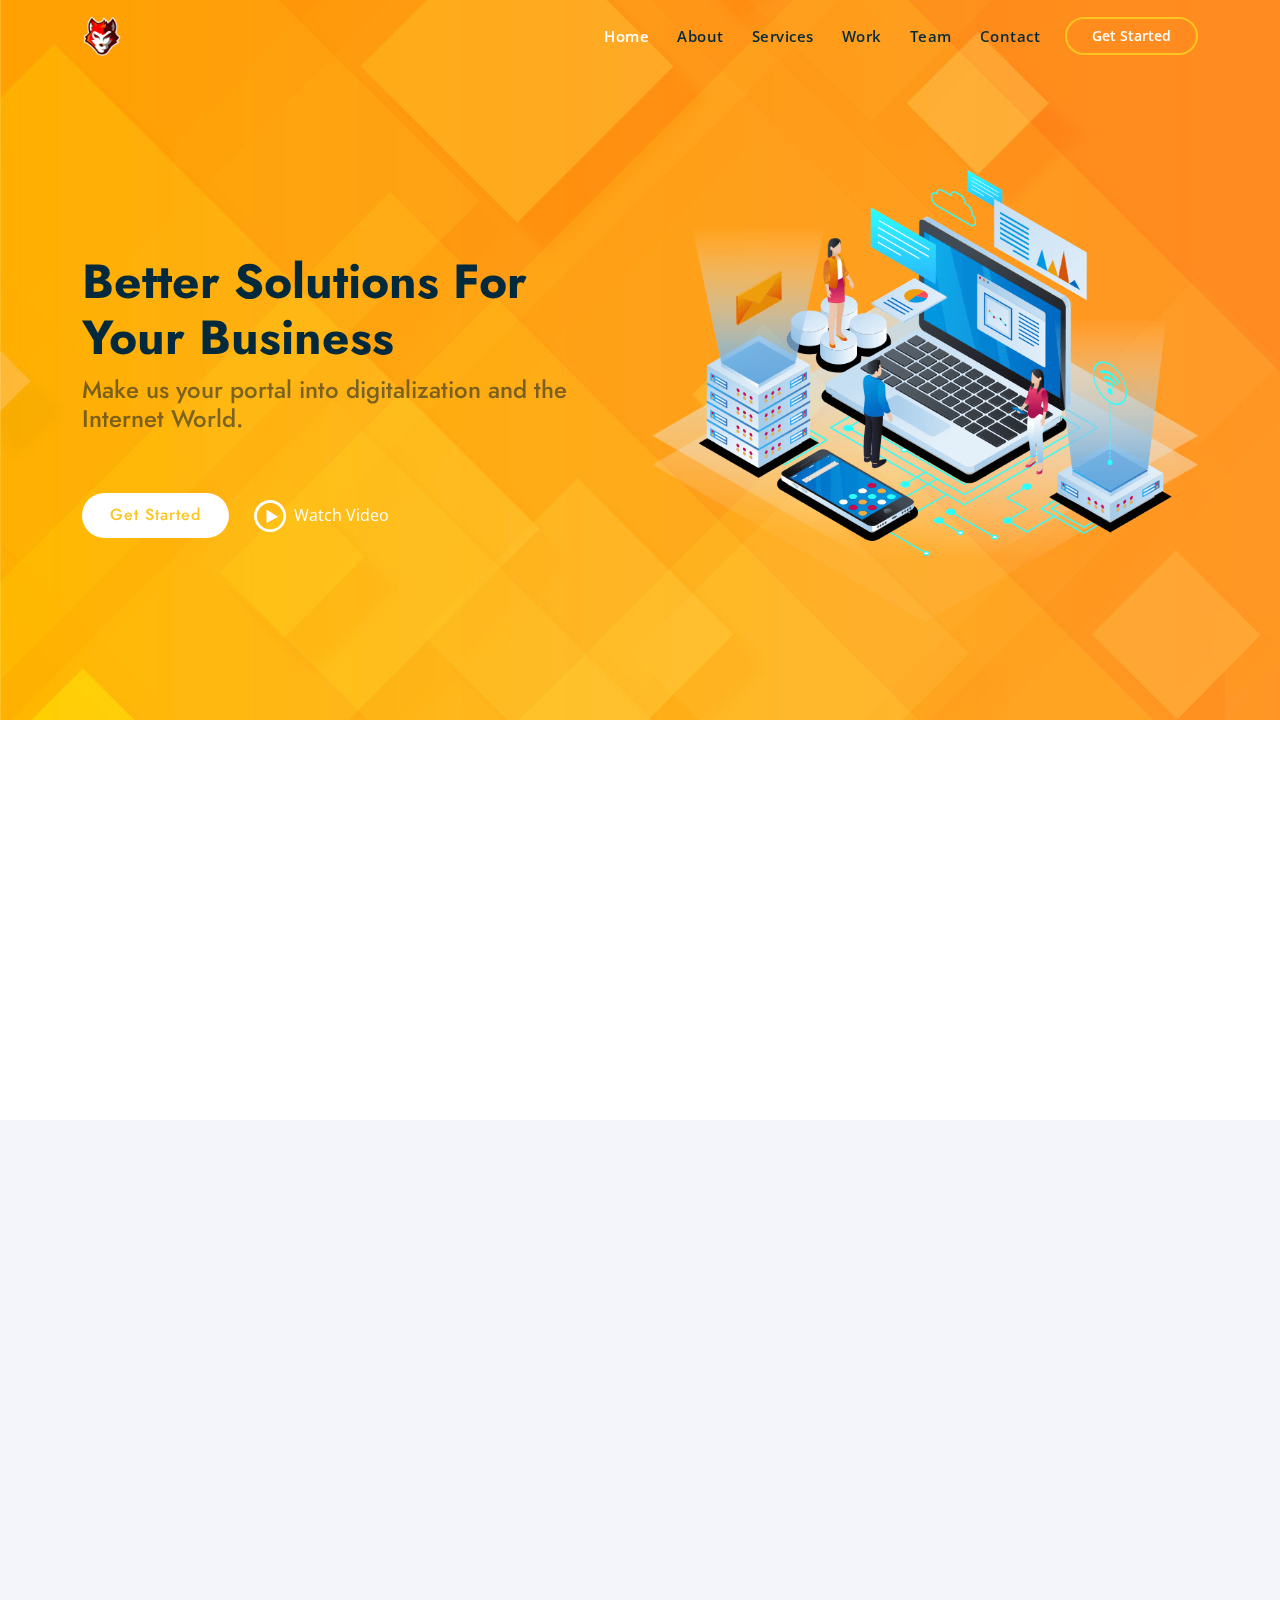
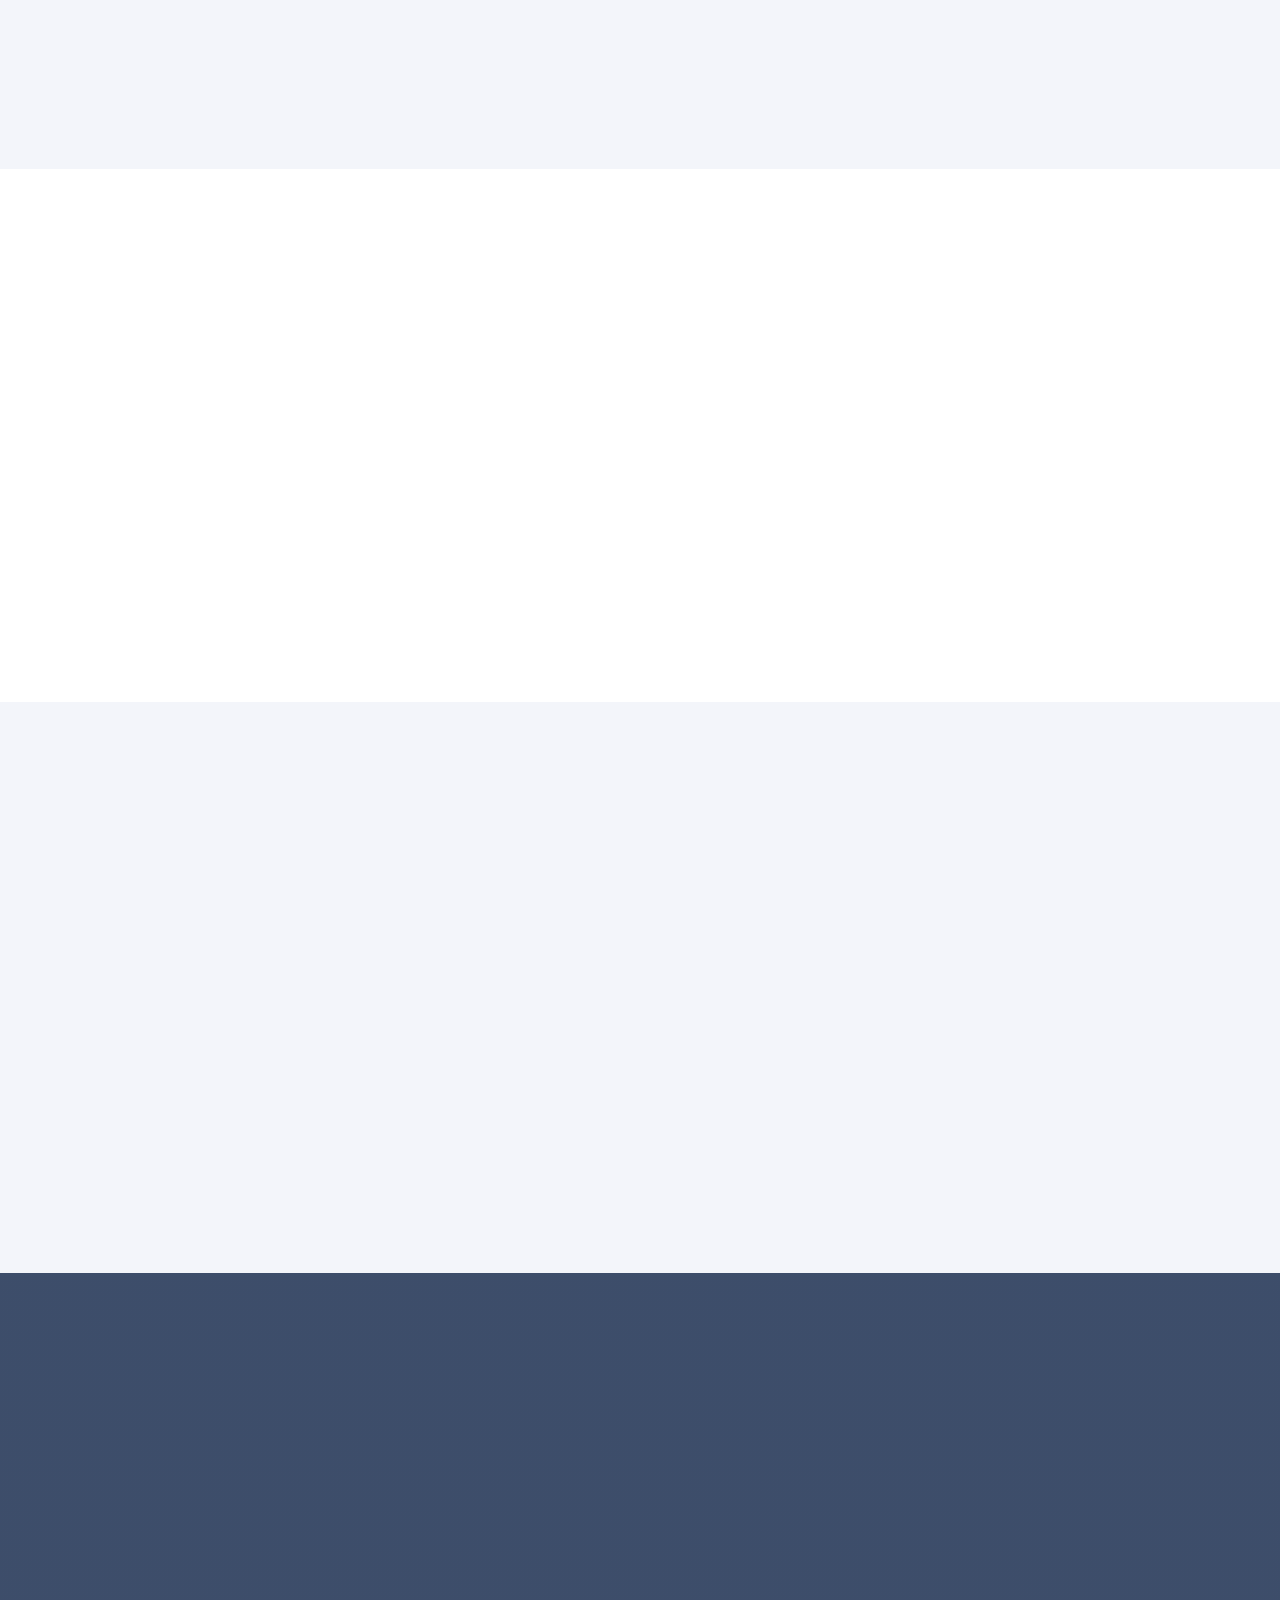
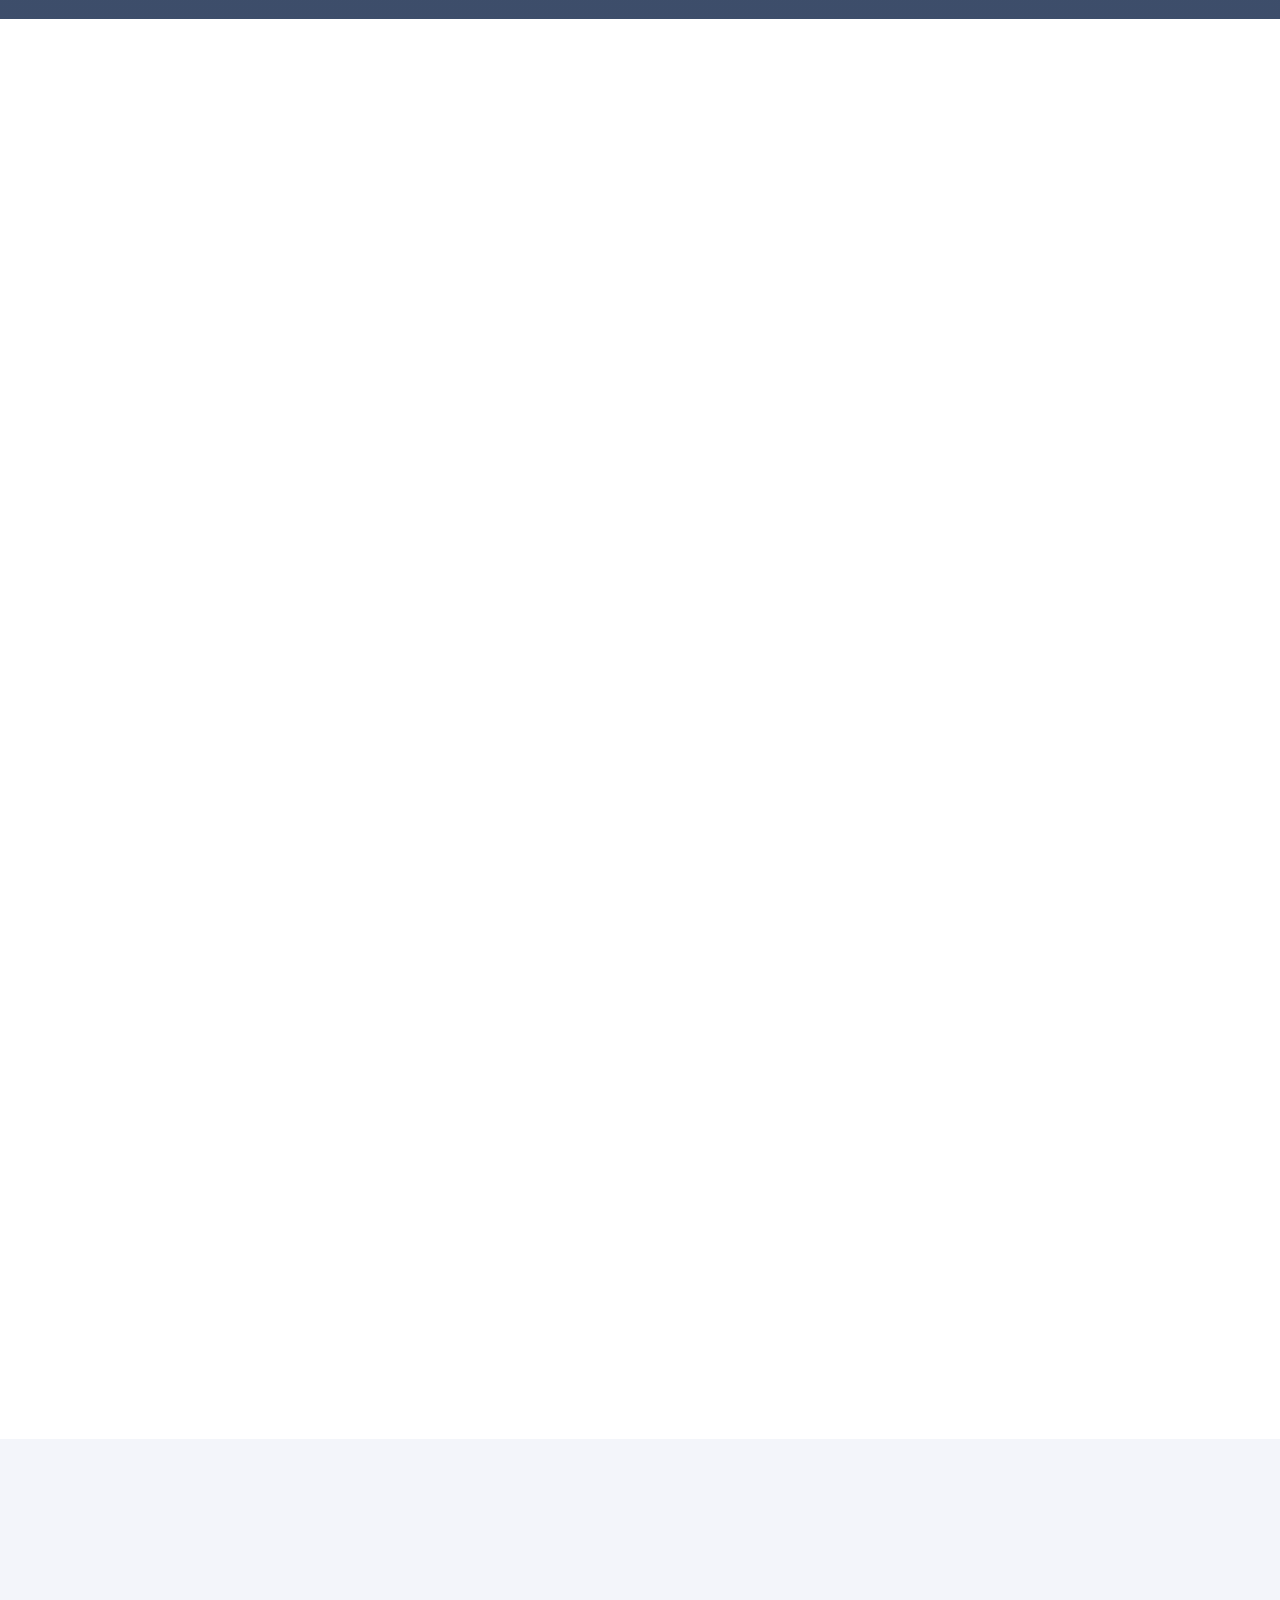
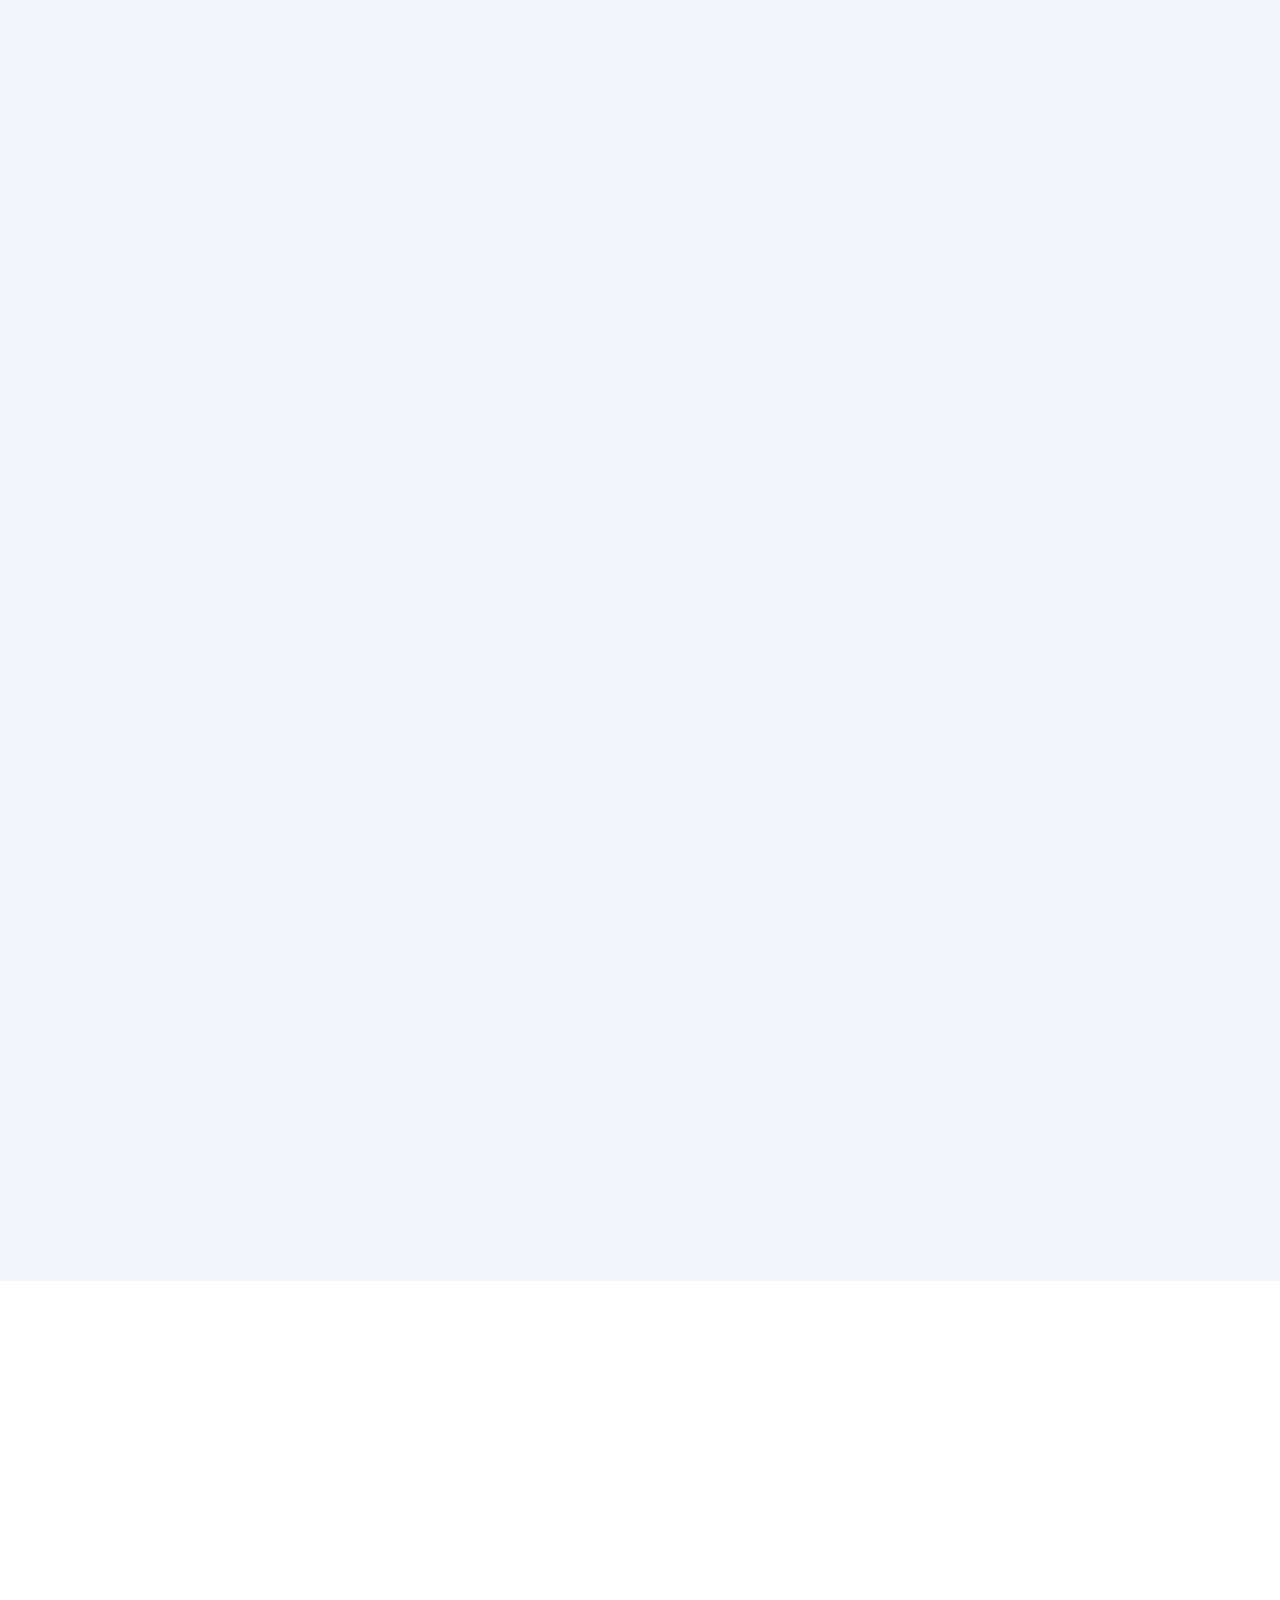
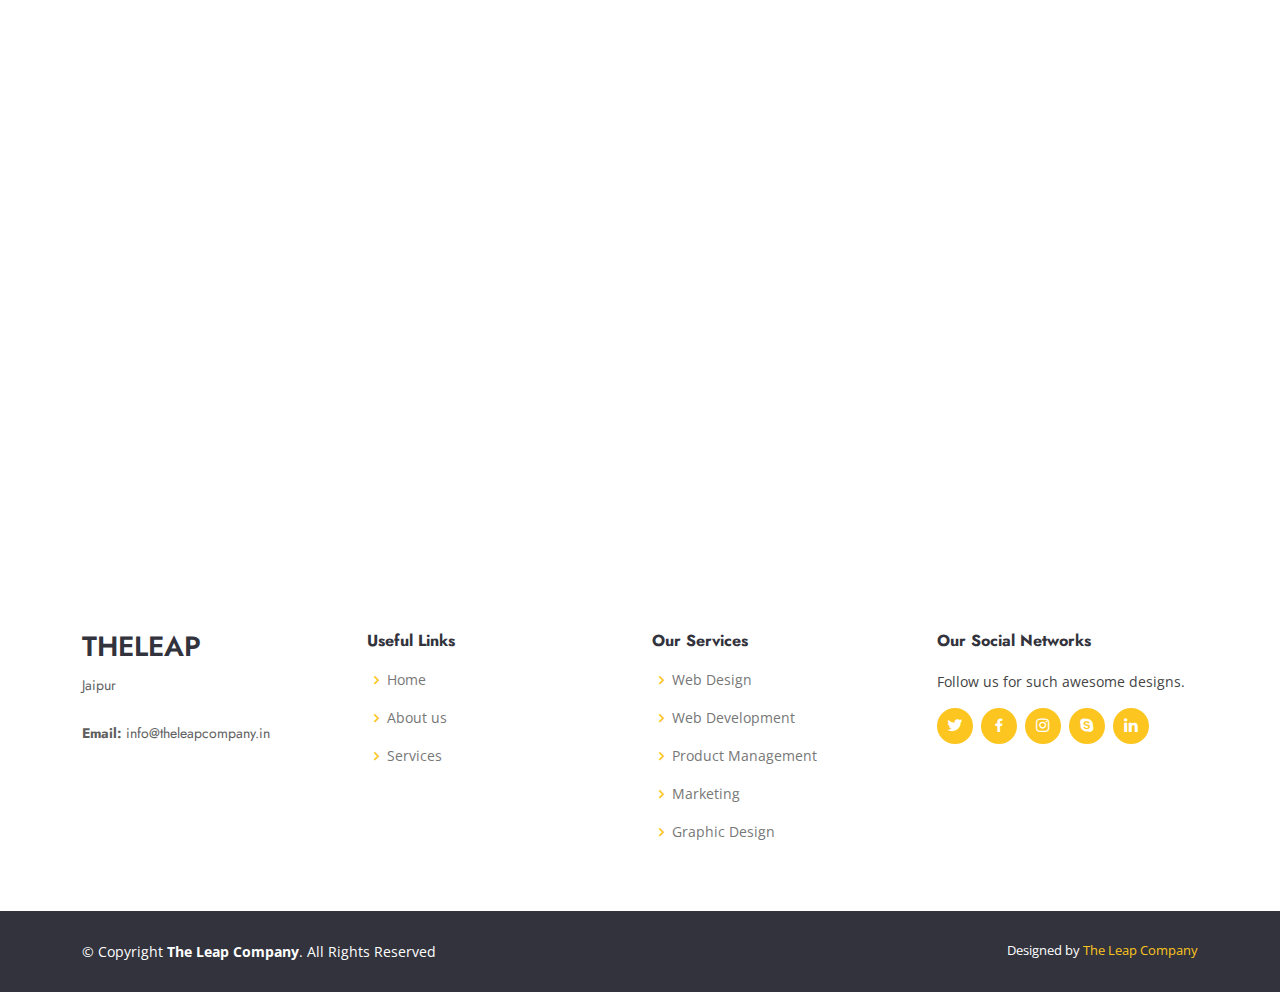
<file: index.html>
<!DOCTYPE html>
<html lang="en">

<head>
  <meta charset="utf-8">
  <meta content="width=device-width, initial-scale=1.0" name="viewport">

  <title>The Leap Company</title>
  <meta content="" name="description">
  <meta content="" name="keywords">

  <!-- Favicons -->
  <link href="assets/img/logo4.png" rel="icon">
  <link href="assets/img/logo4.png" rel="Leap">

  <!-- Google Fonts -->
  <link href="https://fonts.googleapis.com/css?family=Open+Sans:300,300i,400,400i,600,600i,700,700i|Jost:300,300i,400,400i,500,500i,600,600i,700,700i|Poppins:300,300i,400,400i,500,500i,600,600i,700,700i" rel="stylesheet">

  <!-- Vendor CSS Files -->
  <link href="assets/vendor/bootstrap/css/bootstrap.min.css" rel="stylesheet">
  <link href="assets/vendor/icofont/icofont.min.css" rel="stylesheet">
  <link href="assets/vendor/boxicons/css/boxicons.min.css" rel="stylesheet">
  <link href="assets/vendor/remixicon/remixicon.css" rel="stylesheet">
  <link href="assets/vendor/venobox/venobox.css" rel="stylesheet">
  <link href="assets/vendor/owl.carousel/assets/owl.carousel.min.css" rel="stylesheet">
  <link href="assets/vendor/aos/aos.css" rel="stylesheet">

  <!-- Template Main CSS File -->
  <link href="assets/css/style.css" rel="stylesheet">

</head>

<body>

  <!-- ======= Header ======= -->
  <header id="header" class="fixed-top ">
    <div class="container d-flex align-items-center">

      <a href="index.html" class="logo me-auto"><img src="assets/img/logo4.png" alt="" class="img-fluid"></a>
      <!-- Uncomment below if you prefer to use an image logo -->

      <nav class="nav-menu d-none d-lg-block">
        <ul>
          <li class="active"><a href="index.html">Home</a></li>
          <li><a href="#about">About</a></li>
          <li><a href="#services">Services</a></li>
          <li><a href="#work">Work</a></li>
          <li><a href="#team">Team</a></li>
          <li><a href="#contact">Contact</a></li>

        </ul>
      </nav><!-- .nav-menu -->

      <a href="#about" class="get-started-btn scrollto">Get Started</a>

    </div>
  </header><!-- End Header -->

  <!-- ======= Hero Section ======= -->
  <section id="hero" class="d-flex align-items-center">

    <div class="container">
      <div class="row">
        <div class="col-lg-6 d-flex flex-column justify-content-center pt-4 pt-lg-0 order-2 order-lg-1" data-aos="fade-up" data-aos-delay="200">
          <h1>Better Solutions For Your Business</h1>
          <h2>Make us your portal into digitalization and the Internet World.</h2>
          <div class="d-lg-flex">
            <a href="#about" class="btn-get-started scrollto">Get Started</a>
            <a href="https://www.youtube.com/watch?v=jDDaplaOz7Q" class="venobox btn-watch-video" data-vbtype="video" data-autoplay="true"> Watch Video <i class="icofont-play-alt-2"></i></a>
          </div>
        </div>
        <div class="col-lg-6 order-1 order-lg-2 hero-img" data-aos="zoom-in" data-aos-delay="200">
          <img src="assets/img/hero-img.png" class="img-fluid animated" alt="">
        </div>
      </div>
    </div>

  </section><!-- End Hero -->

  <main id="main">


    <!-- ======= About Us Section ======= -->
    <section id="about" class="about">
      <div class="container" data-aos="fade-up">

        <div class="section-title">
          <h2>About Us</h2>
        </div>

        <div class="row content">
          <div class="col-lg-6">
            <p>
              We are a team of talented designers and marketers who are best at handling your business online.
            </p>
            <ul>
              <li><i class="ri-check-double-line"></i> We have the Best Graphic Designing Team </li>
              <li><i class="ri-check-double-line"></i> We have the Best Web Developer Team </li>
              <li><i class="ri-check-double-line"></i> We have the Best Digital Marketing Team </li>
            </ul>
          </div>
          <div class="col-lg-6 pt-4 pt-lg-0">
            <p>
              We are a group of individuals, who aim to digitalize and globalize the small businesses spread across India.
We help small businesses in growing big with the help of our super awesome team and their skills.
            </p>
            <a href="#contact" class="btn-learn-more">Learn More</a>
          </div>
        </div>

      </div>
    </section><!-- End About Us Section -->

    <!-- ======= Why Us Section ======= -->
    <section id="why-us" class="why-us section-bg">
      <div class="container-fluid" data-aos="fade-up">

        <div class="row">

          <div class="col-lg-7 d-flex flex-column justify-content-center align-items-stretch  order-2 order-lg-1">

            <div class="content">
              <h3><strong> Reasons to choose us. </strong></h3>
              <p>
                We here answer the most commonly asked questions. And by the end you will be sure of hiring us.
              </p>
            </div>

            <div class="accordion-list">
              <ul>
                <li>
                  <a data-bs-toggle="collapse" class="collapse" data-bs-target="#accordion-list-1"><span>01</span> What do we do ? <i class="bx bx-chevron-down icon-show"></i><i class="bx bx-chevron-up icon-close"></i></a>
                  <div id="accordion-list-1" class="collapse show" data-bs-parent=".accordion-list">
                    <p>
                      We basically represent small businesses across India on Internet and enhance their businesses online.
                    </p>
                  </div>
                </li>

                <li>
                  <a data-bs-toggle="collapse" data-bs-target="#accordion-list-2" class="collapsed"><span>02</span> Whats's the need to take business online ? <i class="bx bx-chevron-down icon-show"></i><i class="bx bx-chevron-up icon-close"></i></a>
                  <div id="accordion-list-2" class="collapse" data-bs-parent=".accordion-list">
                    <p>
                      "A growth of around 40% has been seen in online food delivering whereas offline food delivery has seen a significant decrease in sales.", from this example we can see how online businesses are dominating the offline businesses.
                    </p>
                  </div>
                </li>

                <li>
                  <a data-bs-toggle="collapse" data-bs-target="#accordion-list-3" class="collapsed"><span>03</span> Why and How are we better than others ? <i class="bx bx-chevron-down icon-show"></i><i class="bx bx-chevron-up icon-close"></i></a>
                  <div id="accordion-list-3" class="collapse" data-bs-parent=".accordion-list">
                    <p>
                      We have the Best Teams from all sectors and we know the HOW of this business, so we can very well help your business grow online via different platforms. Moreover we are more Cost Efficeint than our Competitors. 
                    </p>
                  </div>
                </li>

              </ul>
            </div>

          </div>

          <div class="col-lg-5 align-items-stretch order-1 order-lg-2 img" style='background-image: url("assets/img/why-us.png");' data-aos="zoom-in" data-aos-delay="150">&nbsp;</div>
        </div>

      </div>
    </section><!-- End Why Us Section -->

    <!-- ======= Skills Section ======= -->
    <section id="skills" class="skills">
      <div class="container" data-aos="fade-up">

        <div class="row">
          <div class="col-lg-6 d-flex align-items-center" data-aos="fade-right" data-aos-delay="100">
            <img src="assets/img/skills.png" class="img-fluid" alt="">
          </div>
          <div class="col-lg-6 pt-4 pt-lg-0 content" data-aos="fade-left" data-aos-delay="100">
            <h3>Skill Rate Graph of some of our skills.</h3>
            <p class="font-italic">
              Below down are some the skills that our teams possess. And we are everyday trying to enhance our skills so that you always get the best out of us.
            </p>

            <div class="skills-content">

              <div class="progress">
                <span class="skill">Graphic Designing <i class="val">90%</i></span>
                <div class="progress-bar-wrap">
                  <div class="progress-bar" role="progressbar" aria-valuenow="90" aria-valuemin="0" aria-valuemax="100"></div>
                </div>
              </div>

              <div class="progress">
                <span class="skill">Web Development <i class="val">95%</i></span>
                <div class="progress-bar-wrap">
                  <div class="progress-bar" role="progressbar" aria-valuenow="95" aria-valuemin="0" aria-valuemax="100"></div>
                </div>
              </div>

              <div class="progress">
                <span class="skill">Digital Marketing <i class="val">80%</i></span>
                <div class="progress-bar-wrap">
                  <div class="progress-bar" role="progressbar" aria-valuenow="80" aria-valuemin="0" aria-valuemax="100"></div>
                </div>
              </div>

              <div class="progress">
                <span class="skill">Editing <i class="val">75%</i></span>
                <div class="progress-bar-wrap">
                  <div class="progress-bar" role="progressbar" aria-valuenow="75" aria-valuemin="0" aria-valuemax="100"></div>
                </div>
              </div>

            </div>

          </div>
        </div>

      </div>
    </section><!-- End Skills Section -->

    <!-- ======= Services Section ======= -->
    <section id="services" class="services section-bg">
      <div class="container" data-aos="fade-up">

        <div class="section-title">
          <h2>Services</h2>
          <p> We excel in a lot of fields in the sector of Digital Business, below here are some of the services that our company offers to our clients. </p>
        </div>

        <div class="row">
          <div class="col-xl-3 col-md-6 d-flex align-items-stretch" data-aos="zoom-in" data-aos-delay="100">
            <div class="icon-box">
              <div class="icon"><i class="bx bxl-dribbble"></i></div>
              <h4><a href="#contact">Website Development</a></h4>
              <p>We make super awesome websites for you that will enhance the level of your business.</p>
            </div>
          </div>

          <div class="col-xl-3 col-md-6 d-flex align-items-stretch mt-4 mt-md-0" data-aos="zoom-in" data-aos-delay="200">
            <div class="icon-box">
              <div class="icon"><i class="bx bx-file"></i></div>
              <h4><a href="#contact">Graphic Designing</a></h4>
              <p>A Great Design is a Great Way to represent your thoughts, and that's what we do best.</p>
            </div>
          </div>

          <div class="col-xl-3 col-md-6 d-flex align-items-stretch mt-4 mt-xl-0" data-aos="zoom-in" data-aos-delay="300">
            <div class="icon-box">
              <div class="icon"><i class="bx bx-tachometer"></i></div>
              <h4><a href="#contact">Digital Marketing</a></h4>
              <p>We enhance your business by taking it on different and varied Social Media Platforms, so that you can get a wide variety of audience.</p>
            </div>
          </div>

          <div class="col-xl-3 col-md-6 d-flex align-items-stretch mt-4 mt-xl-0" data-aos="zoom-in" data-aos-delay="400">
            <div class="icon-box">
              <div class="icon"><i class="bx bx-layer"></i></div>
              <h4><a href="#contact">Website Handling</a></h4>
              <p>After making websites another big task is handling them, and guess what? We are super good at it too.</p>
            </div>
          </div>

        </div>

      </div>
    </section><!-- End Services Section -->

    <!-- ======= Cta Section ======= -->
    <section id="cta" class="cta">
      <div class="container" data-aos="zoom-in">

        <div class="row">
          <div class="col-lg-9 text-center text-lg-left">
            <h3>Call To Action</h3>
            <p> So what are you waiting for now? Contact us now to enhance your current Business State to an awesome State and see a great Business Performance. </p>
          </div>
          <div class="col-lg-3 cta-btn-container text-center">
            <a class="cta-btn align-middle" href="#contact">Call To Action</a>
          </div>
        </div>

      </div>
    </section><!-- End Cta Section -->

    <!-- ======= Portfolio Section ======= -->
    <section id="work" class="portfolio">
      <div class="container" data-aos="fade-up">

        <div class="section-title">
          <h2>Our Work</h2>
          <p>Below here are some of the works done by our team for our different clients.</p>
        </div>

        <ul id="portfolio-flters" class="d-flex justify-content-center" data-aos="fade-up" data-aos-delay="100">
          <li data-filter="*" class="filter-active">All</li>
          <li data-filter=".filter-app">Websites</li>
          <li data-filter=".filter-card">Graphics</li>
          <li data-filter=".filter-web">Editing</li>
        </ul>

        <div class="row portfolio-container" data-aos="fade-up" data-aos-delay="200">

          <div class="col-lg-4 col-md-6 portfolio-item filter-app">
            <div class="portfolio-img"><img src="assets/img/portfolio/portfolio-1.jpg" class="img-fluid" alt=""></div>
            <div class="portfolio-info">
              <h4>App 1</h4>
              <p>App</p>
              <a href="assets/img/portfolio/portfolio-1.jpg" data-gall="portfolioGallery" class="venobox preview-link" title="App 1"><i class="bx bx-plus"></i></a>
              <a href="portfolio-details.html" class="details-link" title="More Details"><i class="bx bx-link"></i></a>
            </div>
          </div>

          <div class="col-lg-4 col-md-6 portfolio-item filter-web">
            <div class="portfolio-img"><img src="assets/img/portfolio/portfolio-2.jpg" class="img-fluid" alt=""></div>
            <div class="portfolio-info">
              <h4>Web 3</h4>
              <p>Web</p>
              <a href="assets/img/portfolio/portfolio-2.jpg" data-gall="portfolioGallery" class="venobox preview-link" title="Web 3"><i class="bx bx-plus"></i></a>
              <a href="portfolio-details.html" class="details-link" title="More Details"><i class="bx bx-link"></i></a>
            </div>
          </div>

          <div class="col-lg-4 col-md-6 portfolio-item filter-app">
            <div class="portfolio-img"><img src="assets/img/portfolio/portfolio-3.jpg" class="img-fluid" alt=""></div>
            <div class="portfolio-info">
              <h4>App 2</h4>
              <p>App</p>
              <a href="assets/img/portfolio/portfolio-3.jpg" data-gall="portfolioGallery" class="venobox preview-link" title="App 2"><i class="bx bx-plus"></i></a>
              <a href="portfolio-details.html" class="details-link" title="More Details"><i class="bx bx-link"></i></a>
            </div>
          </div>

          <div class="col-lg-4 col-md-6 portfolio-item filter-card">
            <div class="portfolio-img"><img src="assets/img/portfolio/portfolio-4.jpg" class="img-fluid" alt=""></div>
            <div class="portfolio-info">
              <h4>Card 2</h4>
              <p>Card</p>
              <a href="assets/img/portfolio/portfolio-4.jpg" data-gall="portfolioGallery" class="venobox preview-link" title="Card 2"><i class="bx bx-plus"></i></a>
              <a href="portfolio-details.html" class="details-link" title="More Details"><i class="bx bx-link"></i></a>
            </div>
          </div>

          <div class="col-lg-4 col-md-6 portfolio-item filter-web">
            <div class="portfolio-img"><img src="assets/img/portfolio/portfolio-5.jpg" class="img-fluid" alt=""></div>
            <div class="portfolio-info">
              <h4>Web 2</h4>
              <p>Web</p>
              <a href="assets/img/portfolio/portfolio-5.jpg" data-gall="portfolioGallery" class="venobox preview-link" title="Web 2"><i class="bx bx-plus"></i></a>
              <a href="portfolio-details.html" class="details-link" title="More Details"><i class="bx bx-link"></i></a>
            </div>
          </div>

          <div class="col-lg-4 col-md-6 portfolio-item filter-app">
            <div class="portfolio-img"><img src="assets/img/portfolio/portfolio-6.jpg" class="img-fluid" alt=""></div>
            <div class="portfolio-info">
              <h4>App 3</h4>
              <p>App</p>
              <a href="assets/img/portfolio/portfolio-6.jpg" data-gall="portfolioGallery" class="venobox preview-link" title="App 3"><i class="bx bx-plus"></i></a>
              <a href="portfolio-details.html" class="details-link" title="More Details"><i class="bx bx-link"></i></a>
            </div>
          </div>

          <div class="col-lg-4 col-md-6 portfolio-item filter-card">
            <div class="portfolio-img"><img src="assets/img/portfolio/portfolio-7.jpg" class="img-fluid" alt=""></div>
            <div class="portfolio-info">
              <h4>Card 1</h4>
              <p>Card</p>
              <a href="assets/img/portfolio/portfolio-7.jpg" data-gall="portfolioGallery" class="venobox preview-link" title="Card 1"><i class="bx bx-plus"></i></a>
              <a href="portfolio-details.html" class="details-link" title="More Details"><i class="bx bx-link"></i></a>
            </div>
          </div>

          <div class="col-lg-4 col-md-6 portfolio-item filter-card">
            <div class="portfolio-img"><img src="assets/img/portfolio/portfolio-8.jpg" class="img-fluid" alt=""></div>
            <div class="portfolio-info">
              <h4>Card 3</h4>
              <p>Card</p>
              <a href="assets/img/portfolio/portfolio-8.jpg" data-gall="portfolioGallery" class="venobox preview-link" title="Card 3"><i class="bx bx-plus"></i></a>
              <a href="portfolio-details.html" class="details-link" title="More Details"><i class="bx bx-link"></i></a>
            </div>
          </div>

          <div class="col-lg-4 col-md-6 portfolio-item filter-web">
            <div class="portfolio-img"><img src="assets/img/portfolio/portfolio-9.jpg" class="img-fluid" alt=""></div>
            <div class="portfolio-info">
              <h4>Web 3</h4>
              <p>Web</p>
              <a href="assets/img/portfolio/portfolio-9.jpg" data-gall="portfolioGallery" class="venobox preview-link" title="Web 3"><i class="bx bx-plus"></i></a>
              <a href="portfolio-details.html" class="details-link" title="More Details"><i class="bx bx-link"></i></a>
            </div>
          </div>

        </div>

      </div>
    </section><!-- End Portfolio Section -->

    <!-- ======= Team Section ======= -->
    <section id="team" class="team section-bg">
      <div class="container" data-aos="fade-up">

        <div class="section-title">
          <h2>Team</h2>
          <p>We have a great Team of very efficient and talented people. We all strive towards a common goal of providing our best to all of you.</p>
        </div>

        <div class="row">

          <div class="col-lg-6">
            <div class="member d-flex align-items-start" data-aos="zoom-in" data-aos-delay="100">
              <div class="pic"><img src="assets/img/team/team-1.jpg" class="img-fluid" alt=""></div>
              <div class="member-info">
                <h4>Walter White</h4>
                <span>Chief Executive Officer</span>
                <p>Explicabo voluptatem mollitia et repellat qui dolorum quasi</p>
                <div class="social">
                  <a href=""><i class="ri-twitter-fill"></i></a>
                  <a href=""><i class="ri-facebook-fill"></i></a>
                  <a href=""><i class="ri-instagram-fill"></i></a>
                  <a href=""> <i class="ri-linkedin-box-fill"></i> </a>
                </div>
              </div>
            </div>
          </div>

          <div class="col-lg-6 mt-4 mt-lg-0">
            <div class="member d-flex align-items-start" data-aos="zoom-in" data-aos-delay="200">
              <div class="pic"><img src="assets/img/team/team-2.jpg" class="img-fluid" alt=""></div>
              <div class="member-info">
                <h4>Sarah Jhonson</h4>
                <span>Product Manager</span>
                <p>Aut maiores voluptates amet et quis praesentium qui senda para</p>
                <div class="social">
                  <a href=""><i class="ri-twitter-fill"></i></a>
                  <a href=""><i class="ri-facebook-fill"></i></a>
                  <a href=""><i class="ri-instagram-fill"></i></a>
                  <a href=""> <i class="ri-linkedin-box-fill"></i> </a>
                </div>
              </div>
            </div>
          </div>

          <div class="col-lg-6 mt-4">
            <div class="member d-flex align-items-start" data-aos="zoom-in" data-aos-delay="300">
              <div class="pic"><img src="assets/img/team/team-3.jpg" class="img-fluid" alt=""></div>
              <div class="member-info">
                <h4>William Anderson</h4>
                <span>CTO</span>
                <p>Quisquam facilis cum velit laborum corrupti fuga rerum quia</p>
                <div class="social">
                  <a href=""><i class="ri-twitter-fill"></i></a>
                  <a href=""><i class="ri-facebook-fill"></i></a>
                  <a href=""><i class="ri-instagram-fill"></i></a>
                  <a href=""> <i class="ri-linkedin-box-fill"></i> </a>
                </div>
              </div>
            </div>
          </div>

          <div class="col-lg-6 mt-4">
            <div class="member d-flex align-items-start" data-aos="zoom-in" data-aos-delay="400">
              <div class="pic"><img src="assets/img/team/team-4.jpg" class="img-fluid" alt=""></div>
              <div class="member-info">
                <h4>Amanda Jepson</h4>
                <span>Accountant</span>
                <p>Dolorum tempora officiis odit laborum officiis et et accusamus</p>
                <div class="social">
                  <a href=""><i class="ri-twitter-fill"></i></a>
                  <a href=""><i class="ri-facebook-fill"></i></a>
                  <a href=""><i class="ri-instagram-fill"></i></a>
                  <a href=""> <i class="ri-linkedin-box-fill"></i> </a>
                </div>
              </div>
            </div>
          </div>

        </div>

      </div>
    </section><!-- End Team Section -->


    <!-- ======= Frequently Asked Questions Section ======= -->
    <section id="faq" class="faq section-bg">
      <div class="container" data-aos="fade-up">

        <div class="section-title">
          <h2>Frequently Asked Questions</h2>
          <p>Magnam dolores commodi suscipit. Necessitatibus eius consequatur ex aliquid fuga eum quidem. Sit sint consectetur velit. Quisquam quos quisquam cupiditate. Et nemo qui impedit suscipit alias ea. Quia fugiat sit in iste officiis commodi quidem hic quas.</p>
        </div>

        <div class="faq-list">
          <ul>
            <li data-aos="fade-up" data-aos-delay="100">
              <i class="bx bx-help-circle icon-help"></i> <a data-bs-toggle="collapse" class="collapse" data-bs-target="#faq-list-1">Non consectetur a erat nam at lectus urna duis? <i class="bx bx-chevron-down icon-show"></i><i class="bx bx-chevron-up icon-close"></i></a>
              <div id="faq-list-1" class="collapse show" data-bs-parent=".faq-list">
                <p>
                  Feugiat pretium nibh ipsum consequat. Tempus iaculis urna id volutpat lacus laoreet non curabitur gravida. Venenatis lectus magna fringilla urna porttitor rhoncus dolor purus non.
                </p>
              </div>
            </li>

            <li data-aos="fade-up" data-aos-delay="200">
              <i class="bx bx-help-circle icon-help"></i> <a data-bs-toggle="collapse" data-bs-target="#faq-list-2" class="collapsed">Feugiat scelerisque varius morbi enim nunc? <i class="bx bx-chevron-down icon-show"></i><i class="bx bx-chevron-up icon-close"></i></a>
              <div id="faq-list-2" class="collapse" data-bs-parent=".faq-list">
                <p>
                  Dolor sit amet consectetur adipiscing elit pellentesque habitant morbi. Id interdum velit laoreet id donec ultrices. Fringilla phasellus faucibus scelerisque eleifend donec pretium. Est pellentesque elit ullamcorper dignissim. Mauris ultrices eros in cursus turpis massa tincidunt dui.
                </p>
              </div>
            </li>

            <li data-aos="fade-up" data-aos-delay="300">
              <i class="bx bx-help-circle icon-help"></i> <a data-bs-toggle="collapse" data-bs-target="#faq-list-3" class="collapsed">Dolor sit amet consectetur adipiscing elit? <i class="bx bx-chevron-down icon-show"></i><i class="bx bx-chevron-up icon-close"></i></a>
              <div id="faq-list-3" class="collapse" data-bs-parent=".faq-list">
                <p>
                  Eleifend mi in nulla posuere sollicitudin aliquam ultrices sagittis orci. Faucibus pulvinar elementum integer enim. Sem nulla pharetra diam sit amet nisl suscipit. Rutrum tellus pellentesque eu tincidunt. Lectus urna duis convallis convallis tellus. Urna molestie at elementum eu facilisis sed odio morbi quis
                </p>
              </div>
            </li>

            <li data-aos="fade-up" data-aos-delay="400">
              <i class="bx bx-help-circle icon-help"></i> <a data-bs-toggle="collapse" data-bs-target="#faq-list-4" class="collapsed">Tempus quam pellentesque nec nam aliquam sem et tortor consequat? <i class="bx bx-chevron-down icon-show"></i><i class="bx bx-chevron-up icon-close"></i></a>
              <div id="faq-list-4" class="collapse" data-bs-parent=".faq-list">
                <p>
                  Molestie a iaculis at erat pellentesque adipiscing commodo. Dignissim suspendisse in est ante in. Nunc vel risus commodo viverra maecenas accumsan. Sit amet nisl suscipit adipiscing bibendum est. Purus gravida quis blandit turpis cursus in.
                </p>
              </div>
            </li>

            <li data-aos="fade-up" data-aos-delay="500">
              <i class="bx bx-help-circle icon-help"></i> <a data-bs-toggle="collapse" data-bs-target="#faq-list-5" class="collapsed">Tortor vitae purus faucibus ornare. Varius vel pharetra vel turpis nunc eget lorem dolor? <i class="bx bx-chevron-down icon-show"></i><i class="bx bx-chevron-up icon-close"></i></a>
              <div id="faq-list-5" class="collapse" data-bs-parent=".faq-list">
                <p>
                  Laoreet sit amet cursus sit amet dictum sit amet justo. Mauris vitae ultricies leo integer malesuada nunc vel. Tincidunt eget nullam non nisi est sit amet. Turpis nunc eget lorem dolor sed. Ut venenatis tellus in metus vulputate eu scelerisque.
                </p>
              </div>
            </li>

          </ul>
        </div>

      </div>
    </section><!-- End Frequently Asked Questions Section -->


    <!-- <section id="loc" class="loc section-bg">
      <div class="container" data-aos="fade-up">

        <div class="loc-list">
          <ul>
            <li data-aos="fade-up" data-aos-delay="100">
              <i class="bx bx-help-circle icon-help"></i> <a data-bs-toggle="collapse" class="collapse" data-bs-target="#loc-list-1">Jaipur headquarters<i class="bx bx-chevron-down icon-show"></i><i class="bx bx-chevron-up icon-close"></i></a>
              <div id="loc-list-1" class="collapse show" data-bs-parent=".loc-list">
                <p>
                  Jaipur headquarters
                </p>
              </div>
            </li>

            <li data-aos="fade-up" data-aos-delay="200">
              <i class="bx bx-help-circle icon-help"></i> <a data-bs-toggle="collapse" data-bs-target="#loc-list-2" class="collapsed">Feugiat scelerisque varius morbi enim nunc? <i class="bx bx-chevron-down icon-show"></i><i class="bx bx-chevron-up icon-close"></i></a>
              <div id="loc-list-2" class="collapse" data-bs-parent=".loc-list">
                <p>
                  Dolor sit amet consectetur adipiscing elit pellentesque habitant morbi. Id interdum velit laoreet id donec ultrices. Fringilla phasellus faucibus scelerisque eleifend donec pretium. Est pellentesque elit ullamcorper dignissim. Mauris ultrices eros in cursus turpis massa tincidunt dui.
                </p>
              </div>
            </li>

            <li data-aos="fade-up" data-aos-delay="300">
              <i class="bx bx-help-circle icon-help"></i> <a data-bs-toggle="collapse" data-bs-target="#loc-list-3" class="collapsed">Dolor sit amet consectetur adipiscing elit? <i class="bx bx-chevron-down icon-show"></i><i class="bx bx-chevron-up icon-close"></i></a>
              <div id="loc-list-3" class="collapse" data-bs-parent=".loc-list">
                <p>
                  Eleifend mi in nulla posuere sollicitudin aliquam ultrices sagittis orci. Faucibus pulvinar elementum integer enim. Sem nulla pharetra diam sit amet nisl suscipit. Rutrum tellus pellentesque eu tincidunt. Lectus urna duis convallis convallis tellus. Urna molestie at elementum eu facilisis sed odio morbi quis
                </p>
              </div>
            </li>

          </ul>
        </div>

      </div>
    </section> -->



    <!-- ======= Contact Section ======= -->
    <section id="contact" class="contact">
      <div class="container" data-aos="fade-up">

        <div class="section-title">
          <h2>Contact</h2>
          <p>Magnam dolores commodi suscipit. Necessitatibus eius consequatur ex aliquid fuga eum quidem. Sit sint consectetur velit. Quisquam quos quisquam cupiditate. Et nemo qui impedit suscipit alias ea. Quia fugiat sit in iste officiis commodi quidem hic quas.</p>
        </div>

        <div class="row">

          <div class="col-lg-5 d-flex align-items-stretch">
            <div class="info">
              <div class="address">
                <i class="icofont-google-map"></i>
                <h4>Location:</h4>
                <section id="loc" class="loc section-bg">
                  <div class="container" data-aos="fade-up">
            
                    <div class="loc-list">
                      <ul>
                        <li data-aos="fade-up" data-aos-delay="100">
                          <a data-bs-toggle="collapse" class="collapse" data-bs-target="#loc-list-1">Jaipur headquarters<i class="bx bx-chevron-down icon-show"></i><i class="bx bx-chevron-up icon-close"></i></a>
                          <div id="loc-list-1" class="collapse show" data-bs-parent=".loc-list">
                            <p>
                              Jaipur headquarters
                            </p>
                            <div class="phone">
                              <i class="icofont-phone"></i>
                              <h4>Call:</h4>
                              <p>+919414623699</p>
                            </div>
                          </div>
                        </li>
            
                        <li data-aos="fade-up" data-aos-delay="200">
                          <a data-bs-toggle="collapse" data-bs-target="#loc-list-2" class="collapsed">Jaipur headquarters<i class="bx bx-chevron-down icon-show"></i><i class="bx bx-chevron-up icon-close"></i></a>
                          <div id="loc-list-2" class="collapse" data-bs-parent=".loc-list">
                            <p>
                              Jaipur headquarters
                              
                              
                            </p>
                            <div class="phone">
                              <i class="icofont-phone"></i>
                              <h4>Call:</h4>
                              <p>+919414623699</p>
                            </div>
                          </div>
                        </li>
            
                        <li data-aos="fade-up" data-aos-delay="300">
                       <a data-bs-toggle="collapse" data-bs-target="#loc-list-3" class="collapsed">Jaipur headquarters<i class="bx bx-chevron-down icon-show"></i><i class="bx bx-chevron-up icon-close"></i></a>
                          <div id="loc-list-3" class="collapse" data-bs-parent=".loc-list">
                            <p>
                              Jaipur headquarters

                            </p>
                            <div class="phone">
                              <i class="icofont-phone"></i>
                              <h4>Call:</h4>
                              <p>+919414623699</p>
                            </div>
                          </div>
                        </li>
            
                      </ul>
                    </div>
            
                  </div>
                </section>
              </div>

              <div class="email">
                <i class="icofont-envelope"></i>
                <h4>Email:</h4>
                <p>info@theleapcompany.in</p>
              </div>

            </div>

          </div>

          <div class="col-lg-7 mt-5 mt-lg-0 d-flex align-items-stretch">
            <form action="forms/contact.php" method="post" role="form" class="php-email-form">
              <div class="row">
                <div class="form-group col-md-6">
                  <label for="name">Your Name</label>
                  <input type="text" name="name" class="form-control" id="name" data-rule="minlen:4" data-msg="Please enter at least 4 chars" />
                  <div class="validate"></div>
                </div>
                <div class="form-group col-md-6">
                  <label for="name">Your Email</label>
                  <input type="email" class="form-control" name="email" id="email" data-rule="email" data-msg="Please enter a valid email" />
                  <div class="validate"></div>
                </div>
              </div>
              <div class="form-group">
                <label for="name">Subject</label>
                <input type="text" class="form-control" name="subject" id="subject" data-rule="minlen:4" data-msg="Please enter at least 8 chars of subject" />
                <div class="validate"></div>
              </div>
              <div class="form-group">
                <label for="name">Message</label>
                <textarea class="form-control" name="message" rows="10" data-rule="required" data-msg="Please write something for us"></textarea>
                <div class="validate"></div>
              </div>
              <div class="mb-3">
                <div class="loading">Loading</div>
                <div class="error-message"></div>
                <div class="sent-message">Your message has been sent. Thank you!</div>
              </div>
              <div class="text-center"><button type="submit">Send Message</button></div>
            </form>
          </div>

        </div>

      </div>
    </section><!-- End Contact Section -->

  </main><!-- End #main -->

  <!-- ======= Footer ======= -->
  <footer id="footer">


    <div class="footer-top">
      <div class="container">
        <div class="row">

          <div class="col-lg-3 col-md-6 footer-contact">
            <h3>TheLeap</h3>
            <p>
            
              Jaipur<br><br>
              <strong>Email:</strong> info@theleapcompany.in<br>
            </p>
          </div>

          <div class="col-lg-3 col-md-6 footer-links">
            <h4>Useful Links</h4>
            <ul>
              <li><i class="bx bx-chevron-right"></i> <a href="#home">Home</a></li>
              <li><i class="bx bx-chevron-right"></i> <a href="#about">About us</a></li>
              <li><i class="bx bx-chevron-right"></i> <a href="#services">Services</a></li>
            </ul>
          </div>

          <div class="col-lg-3 col-md-6 footer-links">
            <h4>Our Services</h4>
            <ul>
              <li><i class="bx bx-chevron-right"></i> <a href="#work">Web Design</a></li>
              <li><i class="bx bx-chevron-right"></i> <a href="#work">Web Development</a></li>
              <li><i class="bx bx-chevron-right"></i> <a href="#work">Product Management</a></li>
              <li><i class="bx bx-chevron-right"></i> <a href="#work">Marketing</a></li>
              <li><i class="bx bx-chevron-right"></i> <a href="#work">Graphic Design</a></li>
            </ul>
          </div>

          <div class="col-lg-3 col-md-6 footer-links">
            <h4>Our Social Networks</h4>
            <p>Follow us for such awesome designs.</p>
            <div class="social-links mt-3">
              <a href="#" class="twitter"><i class="bx bxl-twitter"></i></a>
              <a href="#" class="facebook"><i class="bx bxl-facebook"></i></a>
              <a href="#" class="instagram"><i class="bx bxl-instagram"></i></a>
              <a href="#" class="google-plus"><i class="bx bxl-skype"></i></a>
              <a href="#" class="linkedin"><i class="bx bxl-linkedin"></i></a>
            </div>
          </div>

        </div>
      </div>
    </div>

    <div class="container footer-bottom clearfix">
      <div class="cpright">
        &copy; Copyright <strong><span>The Leap Company</span></strong>. All Rights Reserved
      </div>
      <div class="credits">
     Designed by <a href="#">The Leap Company</a>
      </div>
    </div>
  </footer><!-- End Footer -->

  <a href="#" class="back-to-top"><i class="ri-arrow-up-line"></i></a>
  <div id="preloader"></div>

  <!-- Vendor JS Files -->
  <script src="assets/vendor/jquery/jquery.min.js"></script>
  <script src="assets/vendor/bootstrap/js/bootstrap.bundle.min.js"></script>
  <script src="assets/vendor/jquery.easing/jquery.easing.min.js"></script>
  <script src="assets/vendor/php-email-form/validate.js"></script>
  <script src="assets/vendor/waypoints/jquery.waypoints.min.js"></script>
  <script src="assets/vendor/isotope-layout/isotope.pkgd.min.js"></script>
  <script src="assets/vendor/venobox/venobox.min.js"></script>
  <script src="assets/vendor/owl.carousel/owl.carousel.min.js"></script>
  <script src="assets/vendor/aos/aos.js"></script>

  <!-- Template Main JS File -->
  <script src="assets/js/main.js"></script>

</body>

</html>
</file>
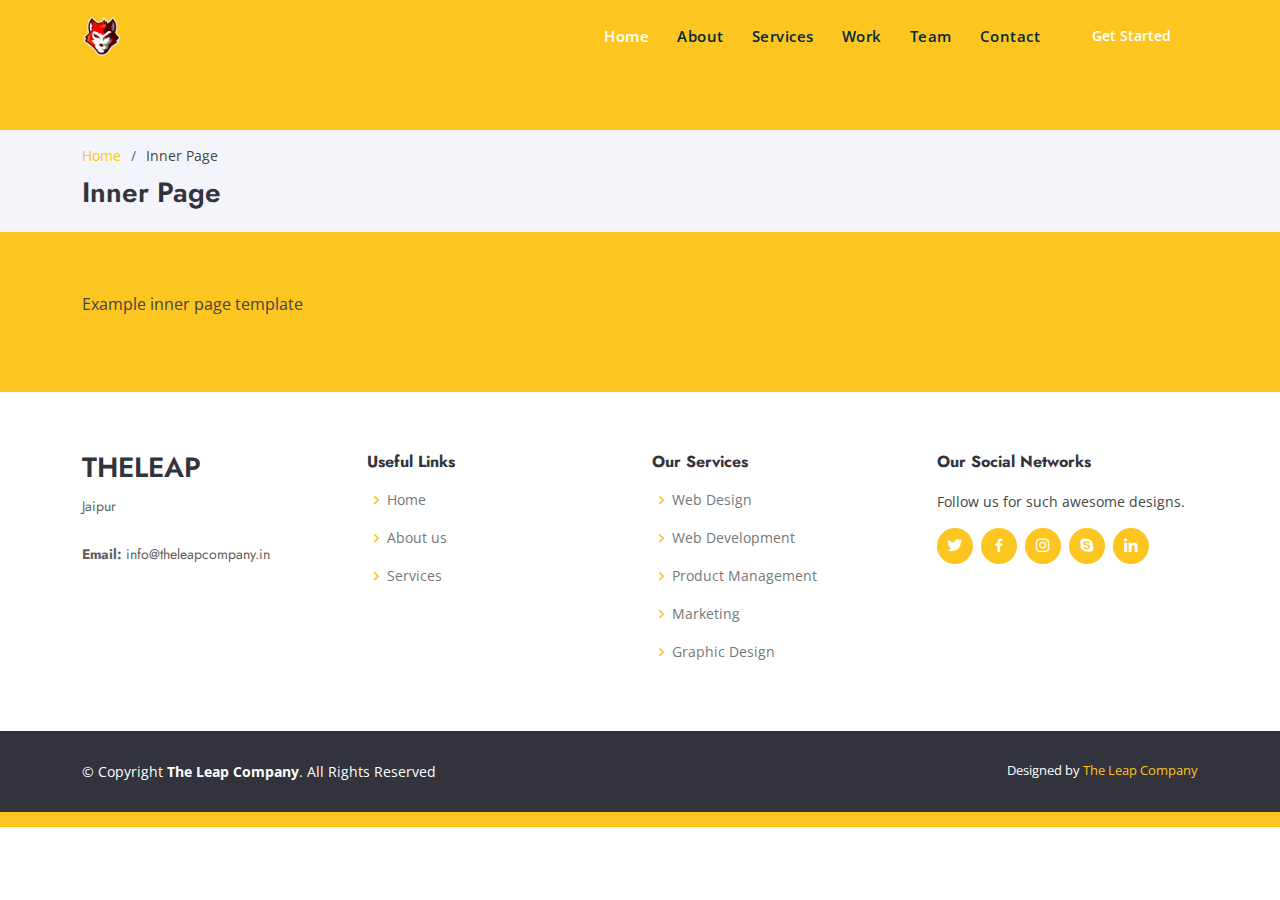
<file: inner-page.html>
<!DOCTYPE html>
<html lang="en">

<head>
  <meta charset="utf-8">
  <meta content="width=device-width, initial-scale=1.0" name="viewport">

  <title>Inner Page - Arsha Bootstrap Template</title>
  <meta content="" name="description">
  <meta content="" name="keywords">

  <!-- Favicons -->
  <link href="assets/img/logo4.png" rel="icon">
  <link href="assets/img/logo4.png" rel="Leap">

  <!-- Google Fonts -->
  <link href="https://fonts.googleapis.com/css?family=Open+Sans:300,300i,400,400i,600,600i,700,700i|Jost:300,300i,400,400i,500,500i,600,600i,700,700i|Poppins:300,300i,400,400i,500,500i,600,600i,700,700i" rel="stylesheet">

  <!-- Vendor CSS Files -->
  <link href="assets/vendor/bootstrap/css/bootstrap.min.css" rel="stylesheet">
  <link href="assets/vendor/icofont/icofont.min.css" rel="stylesheet">
  <link href="assets/vendor/boxicons/css/boxicons.min.css" rel="stylesheet">
  <link href="assets/vendor/remixicon/remixicon.css" rel="stylesheet">
  <link href="assets/vendor/venobox/venobox.css" rel="stylesheet">
  <link href="assets/vendor/owl.carousel/assets/owl.carousel.min.css" rel="stylesheet">
  <link href="assets/vendor/aos/aos.css" rel="stylesheet">

  <!-- Template Main CSS File -->
  <link href="assets/css/style.css" rel="stylesheet">

  <!-- =======================================================
  * Template Name: Arsha - v3.0.3
  * Template URL: https://bootstrapmade.com/arsha-free-bootstrap-html-template-corporate/
  * Author: BootstrapMade.com
  * License: https://bootstrapmade.com/license/
  ======================================================== -->
</head>

<body>

   <!-- ======= Header ======= -->
   <header id="header" style="background-color: #fcc520;" class="fixed-top ">
    <div class="container d-flex align-items-center">

      <a href="index.html" class="logo me-auto"><img src="assets/img/logo4.png" alt="" class="img-fluid"></a>
      <!-- Uncomment below if you prefer to use an image logo -->

      <nav class="nav-menu d-none d-lg-block">
        <ul>
          <li class="active"><a href="index.html">Home</a></li>
          <li><a href="#about">About</a></li>
          <li><a href="#services">Services</a></li>
          <li><a href="#work">Work</a></li>
          <li><a href="#team">Team</a></li>
          <li><a href="#contact">Contact</a></li>

        </ul>
      </nav><!-- .nav-menu -->

      <a href="#about" class="get-started-btn scrollto">Get Started</a>

    </div>

  <main id="main">

    <!-- ======= Breadcrumbs ======= -->
    <section id="breadcrumbs" class="breadcrumbs">
      <div class="container">

        <ol>
          <li><a href="index.html">Home</a></li>
          <li>Inner Page</li>
        </ol>
        <h2>Inner Page</h2>

      </div>
    </section><!-- End Breadcrumbs -->

    <section class="inner-page">
      <div class="container">
        <p>
          Example inner page template
        </p>
      </div>
    </section>

  </main><!-- End #main -->

   <!-- ======= Footer ======= -->
   <footer id="footer">


    <div class="footer-top">
      <div class="container">
        <div class="row">

          <div class="col-lg-3 col-md-6 footer-contact">
            <h3>TheLeap</h3>
            <p>
            
              Jaipur<br><br>
              <strong>Email:</strong> info@theleapcompany.in<br>
            </p>
          </div>

          <div class="col-lg-3 col-md-6 footer-links">
            <h4>Useful Links</h4>
            <ul>
              <li><i class="bx bx-chevron-right"></i> <a href="#home">Home</a></li>
              <li><i class="bx bx-chevron-right"></i> <a href="#about">About us</a></li>
              <li><i class="bx bx-chevron-right"></i> <a href="#services">Services</a></li>
            </ul>
          </div>

          <div class="col-lg-3 col-md-6 footer-links">
            <h4>Our Services</h4>
            <ul>
              <li><i class="bx bx-chevron-right"></i> <a href="#work">Web Design</a></li>
              <li><i class="bx bx-chevron-right"></i> <a href="#work">Web Development</a></li>
              <li><i class="bx bx-chevron-right"></i> <a href="#work">Product Management</a></li>
              <li><i class="bx bx-chevron-right"></i> <a href="#work">Marketing</a></li>
              <li><i class="bx bx-chevron-right"></i> <a href="#work">Graphic Design</a></li>
            </ul>
          </div>

          <div class="col-lg-3 col-md-6 footer-links">
            <h4>Our Social Networks</h4>
            <p>Follow us for such awesome designs.</p>
            <div class="social-links mt-3">
              <a href="#" class="twitter"><i class="bx bxl-twitter"></i></a>
              <a href="#" class="facebook"><i class="bx bxl-facebook"></i></a>
              <a href="#" class="instagram"><i class="bx bxl-instagram"></i></a>
              <a href="#" class="google-plus"><i class="bx bxl-skype"></i></a>
              <a href="#" class="linkedin"><i class="bx bxl-linkedin"></i></a>
            </div>
          </div>

        </div>
      </div>
    </div>

    <div class="container footer-bottom clearfix">
      <div class="cpright">
        &copy; Copyright <strong><span>The Leap Company</span></strong>. All Rights Reserved
      </div>
      <div class="credits">
     Designed by <a href="#">The Leap Company</a>
      </div>
    </div>
  </footer><!-- End Footer -->

  <a href="#" class="back-to-top"><i class="ri-arrow-up-line"></i></a>
  <div id="preloader"></div>

  <!-- Vendor JS Files -->
  <script src="assets/vendor/jquery/jquery.min.js"></script>
  <script src="assets/vendor/bootstrap/js/bootstrap.bundle.min.js"></script>
  <script src="assets/vendor/jquery.easing/jquery.easing.min.js"></script>
  <script src="assets/vendor/php-email-form/validate.js"></script>
  <script src="assets/vendor/waypoints/jquery.waypoints.min.js"></script>
  <script src="assets/vendor/isotope-layout/isotope.pkgd.min.js"></script>
  <script src="assets/vendor/venobox/venobox.min.js"></script>
  <script src="assets/vendor/owl.carousel/owl.carousel.min.js"></script>
  <script src="assets/vendor/aos/aos.js"></script>

  <!-- Template Main JS File -->
  <script src="assets/js/main.js"></script>

</body>

</html>
</file>
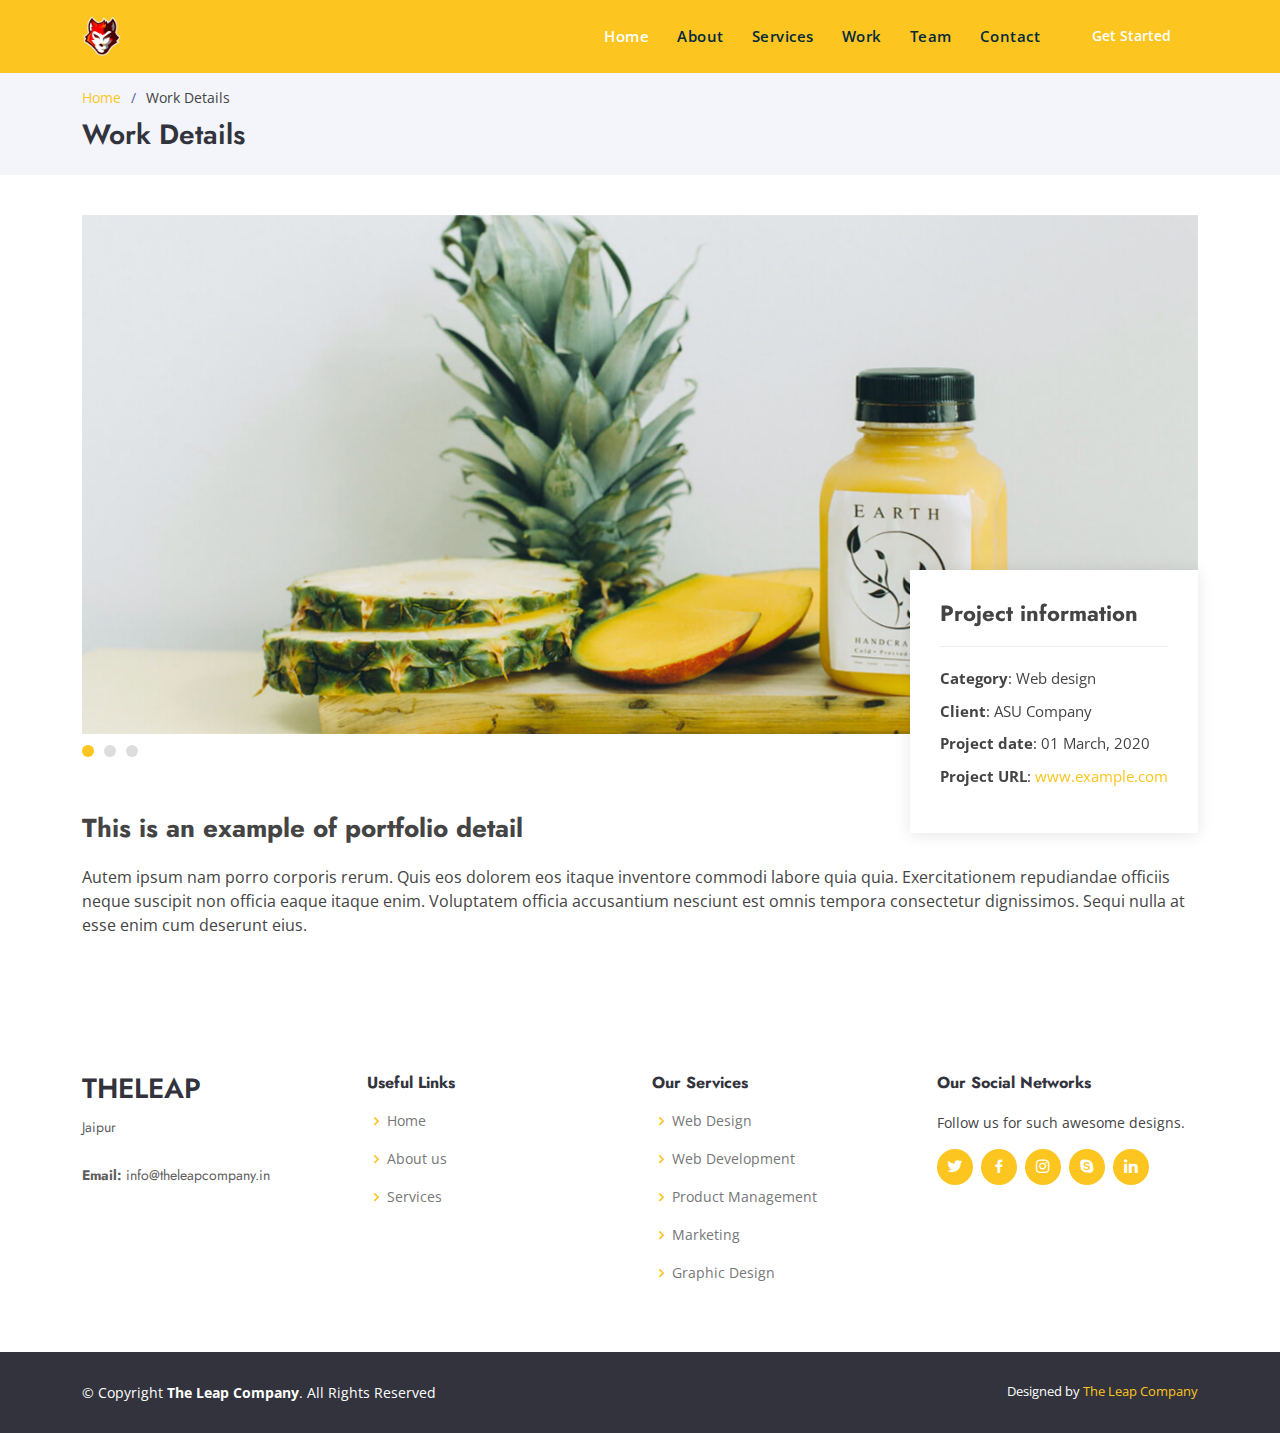
<file: portfolio-details.html>
<!DOCTYPE html>
<html lang="en">

<head>
  <meta charset="utf-8">
  <meta content="width=device-width, initial-scale=1.0" name="viewport">
  <title>The Leap Company</title>

  <meta content="" name="description">
  <meta content="" name="keywords">

  <!-- Favicons -->
  <link href="assets/img/logo4.png" rel="icon">
  <link href="assets/img/logo4.png" rel="Leap">

  <!-- Google Fonts -->
  <link href="https://fonts.googleapis.com/css?family=Open+Sans:300,300i,400,400i,600,600i,700,700i|Jost:300,300i,400,400i,500,500i,600,600i,700,700i|Poppins:300,300i,400,400i,500,500i,600,600i,700,700i" rel="stylesheet">

  <!-- Vendor CSS Files -->
  <link href="assets/vendor/bootstrap/css/bootstrap.min.css" rel="stylesheet">
  <link href="assets/vendor/icofont/icofont.min.css" rel="stylesheet">
  <link href="assets/vendor/boxicons/css/boxicons.min.css" rel="stylesheet">
  <link href="assets/vendor/remixicon/remixicon.css" rel="stylesheet">
  <link href="assets/vendor/venobox/venobox.css" rel="stylesheet">
  <link href="assets/vendor/owl.carousel/assets/owl.carousel.min.css" rel="stylesheet">
  <link href="assets/vendor/aos/aos.css" rel="stylesheet">

  <!-- Template Main CSS File -->
  <link href="assets/css/style.css" rel="stylesheet">

</head>

<body>

  <!-- ======= Header ======= -->
  <header id="header" style="background-color: #fcc520;"  class="fixed-top ">
    <div class="container d-flex align-items-center">

      <a href="index.html" class="logo me-auto"><img src="assets/img/logo4.png" alt="" class="img-fluid"></a>
      <!-- Uncomment below if you prefer to use an image logo -->

      <nav class="nav-menu d-none d-lg-block">
        <ul>
          <li class="active"><a href="index.html">Home</a></li>
          <li><a href="#about">About</a></li>
          <li><a href="#services">Services</a></li>
          <li><a href="#work">Work</a></li>
          <li><a href="#team">Team</a></li>
          <li><a href="#contact">Contact</a></li>

        </ul>
      </nav><!-- .nav-menu -->

      <a href="#about" class="get-started-btn scrollto">Get Started</a>

    </div>
  </header><!-- End Header -->

  <main id="main">

    <!-- ======= Breadcrumbs ======= -->
    <section id="breadcrumbs" class="breadcrumbs">
      <div class="container">

        <ol>
          <li><a href="index.html">Home</a></li>
          <li>Work Details</li>
        </ol>
        <h2>Work Details</h2>

      </div>
    </section><!-- End Breadcrumbs -->

    <!-- ======= Portfolio Details Section ======= -->
    <section id="portfolio-details" class="portfolio-details">
      <div class="container">

        <div class="portfolio-details-container">

          <div class="owl-carousel portfolio-details-carousel">
            <img src="assets/img/portfolio/portfolio-details-1.jpg" class="img-fluid" alt="">
            <img src="assets/img/portfolio/portfolio-details-2.jpg" class="img-fluid" alt="">
            <img src="assets/img/portfolio/portfolio-details-3.jpg" class="img-fluid" alt="">
          </div>

          <div class="portfolio-info">
            <h3>Project information</h3>
            <ul>
              <li><strong>Category</strong>: Web design</li>
              <li><strong>Client</strong>: ASU Company</li>
              <li><strong>Project date</strong>: 01 March, 2020</li>
              <li><strong>Project URL</strong>: <a href="#">www.example.com</a></li>
            </ul>
          </div>

        </div>

        <div class="portfolio-description">
          <h2>This is an example of portfolio detail</h2>
          <p>
            Autem ipsum nam porro corporis rerum. Quis eos dolorem eos itaque inventore commodi labore quia quia. Exercitationem repudiandae officiis neque suscipit non officia eaque itaque enim. Voluptatem officia accusantium nesciunt est omnis tempora consectetur dignissimos. Sequi nulla at esse enim cum deserunt eius.
          </p>
        </div>

      </div>
    </section><!-- End Portfolio Details Section -->

  </main><!-- End #main -->

 <!-- ======= Footer ======= -->
 <footer id="footer">


  <div class="footer-top">
    <div class="container">
      <div class="row">

        <div class="col-lg-3 col-md-6 footer-contact">
          <h3>TheLeap</h3>
          <p>
          
            Jaipur<br><br>
            <strong>Email:</strong> info@theleapcompany.in<br>
          </p>
        </div>

        <div class="col-lg-3 col-md-6 footer-links">
          <h4>Useful Links</h4>
          <ul>
            <li><i class="bx bx-chevron-right"></i> <a href="#home">Home</a></li>
            <li><i class="bx bx-chevron-right"></i> <a href="#about">About us</a></li>
            <li><i class="bx bx-chevron-right"></i> <a href="#services">Services</a></li>
          </ul>
        </div>

        <div class="col-lg-3 col-md-6 footer-links">
          <h4>Our Services</h4>
          <ul>
            <li><i class="bx bx-chevron-right"></i> <a href="#work">Web Design</a></li>
            <li><i class="bx bx-chevron-right"></i> <a href="#work">Web Development</a></li>
            <li><i class="bx bx-chevron-right"></i> <a href="#work">Product Management</a></li>
            <li><i class="bx bx-chevron-right"></i> <a href="#work">Marketing</a></li>
            <li><i class="bx bx-chevron-right"></i> <a href="#work">Graphic Design</a></li>
          </ul>
        </div>

        <div class="col-lg-3 col-md-6 footer-links">
          <h4>Our Social Networks</h4>
          <p>Follow us for such awesome designs.</p>
          <div class="social-links mt-3">
            <a href="#" class="twitter"><i class="bx bxl-twitter"></i></a>
            <a href="#" class="facebook"><i class="bx bxl-facebook"></i></a>
            <a href="#" class="instagram"><i class="bx bxl-instagram"></i></a>
            <a href="#" class="google-plus"><i class="bx bxl-skype"></i></a>
            <a href="#" class="linkedin"><i class="bx bxl-linkedin"></i></a>
          </div>
        </div>

      </div>
    </div>
  </div>

  <div class="container footer-bottom clearfix">
    <div class="cpright">
      &copy; Copyright <strong><span>The Leap Company</span></strong>. All Rights Reserved
    </div>
    <div class="credits">
   Designed by <a href="#">The Leap Company</a>
    </div>
  </div>
</footer><!-- End Footer -->

  <a href="#" class="back-to-top"><i class="ri-arrow-up-line"></i></a>
  <div id="preloader"></div>

  <!-- Vendor JS Files -->
  <script src="assets/vendor/jquery/jquery.min.js"></script>
  <script src="assets/vendor/bootstrap/js/bootstrap.bundle.min.js"></script>
  <script src="assets/vendor/jquery.easing/jquery.easing.min.js"></script>
  <script src="assets/vendor/php-email-form/validate.js"></script>
  <script src="assets/vendor/waypoints/jquery.waypoints.min.js"></script>
  <script src="assets/vendor/isotope-layout/isotope.pkgd.min.js"></script>
  <script src="assets/vendor/venobox/venobox.min.js"></script>
  <script src="assets/vendor/owl.carousel/owl.carousel.min.js"></script>
  <script src="assets/vendor/aos/aos.js"></script>

  <!-- Template Main JS File -->
  <script src="assets/js/main.js"></script>

</body>

</html>
</file>
<file: assets/vendor/venobox/venobox.css>
/* ------ venobox.css --------*/
.vbox-overlay *, .vbox-overlay *:before, .vbox-overlay *:after{
    -webkit-backface-visibility: hidden;
    -webkit-box-sizing:border-box;
    -moz-box-sizing:border-box;
    box-sizing:border-box;
}
.vbox-overlay * { 
    -webkit-backface-visibility: visible;
    backface-visibility: visible;
}
.vbox-overlay{
    display: -webkit-flex;
    display: flex;
    -webkit-flex-direction: column;
    flex-direction: column;
    -webkit-justify-content: center;
    justify-content: center;
    -webkit-align-items: center;
    align-items: center;
    position: fixed;
    left: 0;
    top: 0;
    bottom: 0;
    right: 0;
    z-index: 999999;
}

/* ----- navigation ----- */
.vbox-title{
    width: 100%;
    height: 40px;
    float: left;
    text-align: center;
    line-height: 28px;
    font-size: 12px;
    padding: 6px 50px;
    overflow: hidden;
    position: fixed;
    display: none;
    left: 0;
    z-index: 89;
}
.vbox-close{
    cursor: pointer;
    position: fixed;
    top: -1px;
    right: 0;
    width: 50px;
    height: 40px;
    padding: 6px;
    display: block;
    background-position:10px center;
    overflow: hidden;
    font-size: 24px;
    line-height: 1;
    text-align: center;
    z-index: 99;
}
.vbox-left{
    cursor: pointer;
    position: fixed;
    left: 0;
    height: 40px;
    overflow: hidden;
    line-height: 28px;
    font-size: 12px;
    z-index: 99;
    display: flex;
    align-items:center;
}
.vbox-num{
    display: inline-block;
    margin: 6px 0 6px 15px;
}
/* ----- Social share ----- */
.vbox-share{
    line-height: 28px;
    font-size: 12px;
    overflow: hidden;
    position: fixed;
    left: 0;
    z-index: 98;
    display: flex;
    align-items:center;
    justify-content: center;
    width: 100%;
    text-align: center;
}
.vbox-share svg{
    max-height: 28px;
    width: 28px;
    z-index: 10;
    margin-left: 12px;
    margin-top: 6px;
    margin-bottom: 6px;
    vertical-align: middle;
}


/* ----- navigation ARROWS ----- */
.vbox-next, .vbox-prev{
    position: fixed;
    top: 50%;
    margin-top: -15px;
    overflow: hidden;
    cursor: pointer;
    display: block;
    width: 45px;
    height: 45px;
    z-index: 99;
}
.vbox-next span, .vbox-prev span{
    position: relative;
    width: 20px;
    height: 20px;
    border: 2px solid transparent;
    border-top-color: #B6B6B6;
    border-right-color: #B6B6B6;
    text-indent: -100px;
    position: absolute;
    top: 8px;
    display: block;
}
.vbox-prev{
    left: 15px;
}
.vbox-next{
    right: 15px;
}
.vbox-prev span{
    left: 10px;
    -ms-transform: rotate(-135deg);
    -webkit-transform: rotate(-135deg);
    transform: rotate(-135deg);
}
.vbox-next span{
    -ms-transform: rotate(45deg);
    -webkit-transform: rotate(45deg);
    transform: rotate(45deg);
    right: 10px;
}
/* ------- inline window ------ */
.vbox-inline{
    width: 420px;
    height: 315px;
    height: 70vh;
    padding: 10px;
    background: #fff;
    margin: 0 auto;
    overflow: auto;
    text-align: left;
}
/* ------- Video & iFrames window ------ */
.venoframe{
    max-width: 100%;
    width: 100%;
    border: none;
    width: 100%;
    height: 260px;
    height: 70vh;
}
.venoframe.vbvid{
    height: 260px;
}
@media (min-width: 768px) {
    .venoframe, .vbox-inline{
        width: 90%;
        height: 360px;
        height: 70vh;
    }
    .venoframe.vbvid{
        width: 640px;
        height: 360px;
    }
}
@media (min-width: 992px) {
    .venoframe, .vbox-inline{
        max-width: 1200px;
        width: 80%;
        height: 540px;
        height: 70vh;
    }
    .venoframe.vbvid{
        width: 960px;
        height: 540px;
    }
}
/* 
Please do NOT edit this part! 
or at least read this note: http://i.imgur.com/7C0ws9e.gif
*/
.vbox-open{
    overflow: hidden;
}
.vbox-container{
    position: absolute;
    left: 0;
    right: 0;
    top: 0;
    bottom: 0;
    overflow-x: hidden;
    overflow-y: scroll;
    overflow-scrolling: touch;
    -webkit-overflow-scrolling: touch;
    z-index: 20;
    max-height: 100%;

}

.vbox-content{
    text-align: center;
    float: left;
    width: 100%;
    position: relative;
    overflow: hidden;
    padding: 20px 4%;
}
.vbox-container img{
    max-width: 100%;
    height: auto;
}
.vbox-figlio{
    box-shadow: 0 0 12px rgba(0,0,0,0.19), 0 6px 6px rgba(0,0,0,0.23);
    max-width: 100%;
    text-align: initial;
}
img.vbox-figlio{
    -webkit-user-select: none;
-khtml-user-select: none;
-moz-user-select: none;
-o-user-select: none;
user-select: none;
}
.vbox-content.swipe-left{
    margin-left: -200px !important;
}
.vbox-content.swipe-right{
    margin-left: 200px !important;
}
.vbox-animated{
    webkit-transition: margin 300ms ease-out;
    transition: margin 300ms ease-out;
}

/* ---------- preloader ----------
 * SPINKIT 
 * http://tobiasahlin.com/spinkit/
-------------------------------- */
.sk-double-bounce,.sk-rotating-plane{width:40px;height:40px;margin:40px auto}.sk-rotating-plane{background-color:#333;-webkit-animation:sk-rotatePlane 1.2s infinite ease-in-out;animation:sk-rotatePlane 1.2s infinite ease-in-out}@-webkit-keyframes sk-rotatePlane{0%{-webkit-transform:perspective(120px) rotateX(0) rotateY(0);transform:perspective(120px) rotateX(0) rotateY(0)}50%{-webkit-transform:perspective(120px) rotateX(-180.1deg) rotateY(0);transform:perspective(120px) rotateX(-180.1deg) rotateY(0)}100%{-webkit-transform:perspective(120px) rotateX(-180deg) rotateY(-179.9deg);transform:perspective(120px) rotateX(-180deg) rotateY(-179.9deg)}}@keyframes sk-rotatePlane{0%{-webkit-transform:perspective(120px) rotateX(0) rotateY(0);transform:perspective(120px) rotateX(0) rotateY(0)}50%{-webkit-transform:perspective(120px) rotateX(-180.1deg) rotateY(0);transform:perspective(120px) rotateX(-180.1deg) rotateY(0)}100%{-webkit-transform:perspective(120px) rotateX(-180deg) rotateY(-179.9deg);transform:perspective(120px) rotateX(-180deg) rotateY(-179.9deg)}}.sk-double-bounce{position:relative}.sk-double-bounce .sk-child{width:100%;height:100%;border-radius:50%;background-color:#333;opacity:.6;position:absolute;top:0;left:0;-webkit-animation:sk-doubleBounce 2s infinite ease-in-out;animation:sk-doubleBounce 2s infinite ease-in-out}.sk-chasing-dots .sk-child,.sk-spinner-pulse,.sk-three-bounce .sk-child{background-color:#333;border-radius:100%}.sk-double-bounce .sk-double-bounce2{-webkit-animation-delay:-1s;animation-delay:-1s}@-webkit-keyframes sk-doubleBounce{0%,100%{-webkit-transform:scale(0);transform:scale(0)}50%{-webkit-transform:scale(1);transform:scale(1)}}@keyframes sk-doubleBounce{0%,100%{-webkit-transform:scale(0);transform:scale(0)}50%{-webkit-transform:scale(1);transform:scale(1)}}.sk-wave{margin:40px auto;width:50px;height:40px;text-align:center;font-size:10px}.sk-wave .sk-rect{background-color:#333;height:100%;width:6px;display:inline-block;-webkit-animation:sk-waveStretchDelay 1.2s infinite ease-in-out;animation:sk-waveStretchDelay 1.2s infinite ease-in-out}.sk-wave .sk-rect1{-webkit-animation-delay:-1.2s;animation-delay:-1.2s}.sk-wave .sk-rect2{-webkit-animation-delay:-1.1s;animation-delay:-1.1s}.sk-wave .sk-rect3{-webkit-animation-delay:-1s;animation-delay:-1s}.sk-wave .sk-rect4{-webkit-animation-delay:-.9s;animation-delay:-.9s}.sk-wave .sk-rect5{-webkit-animation-delay:-.8s;animation-delay:-.8s}@-webkit-keyframes sk-waveStretchDelay{0%,100%,40%{-webkit-transform:scaleY(.4);transform:scaleY(.4)}20%{-webkit-transform:scaleY(1);transform:scaleY(1)}}@keyframes sk-waveStretchDelay{0%,100%,40%{-webkit-transform:scaleY(.4);transform:scaleY(.4)}20%{-webkit-transform:scaleY(1);transform:scaleY(1)}}.sk-wandering-cubes{margin:40px auto;width:40px;height:40px;position:relative}.sk-wandering-cubes .sk-cube{background-color:#333;width:10px;height:10px;position:absolute;top:0;left:0;-webkit-animation:sk-wanderingCube 1.8s ease-in-out -1.8s infinite both;animation:sk-wanderingCube 1.8s ease-in-out -1.8s infinite both}.sk-chasing-dots,.sk-spinner-pulse{width:40px;height:40px;margin:40px auto}.sk-wandering-cubes .sk-cube2{-webkit-animation-delay:-.9s;animation-delay:-.9s}@-webkit-keyframes sk-wanderingCube{0%{-webkit-transform:rotate(0);transform:rotate(0)}25%{-webkit-transform:translateX(30px) rotate(-90deg) scale(.5);transform:translateX(30px) rotate(-90deg) scale(.5)}50%{-webkit-transform:translateX(30px) translateY(30px) rotate(-179deg);transform:translateX(30px) translateY(30px) rotate(-179deg)}50.1%{-webkit-transform:translateX(30px) translateY(30px) rotate(-180deg);transform:translateX(30px) translateY(30px) rotate(-180deg)}75%{-webkit-transform:translateX(0) translateY(30px) rotate(-270deg) scale(.5);transform:translateX(0) translateY(30px) rotate(-270deg) scale(.5)}100%{-webkit-transform:rotate(-360deg);transform:rotate(-360deg)}}@keyframes sk-wanderingCube{0%{-webkit-transform:rotate(0);transform:rotate(0)}25%{-webkit-transform:translateX(30px) rotate(-90deg) scale(.5);transform:translateX(30px) rotate(-90deg) scale(.5)}50%{-webkit-transform:translateX(30px) translateY(30px) rotate(-179deg);transform:translateX(30px) translateY(30px) rotate(-179deg)}50.1%{-webkit-transform:translateX(30px) translateY(30px) rotate(-180deg);transform:translateX(30px) translateY(30px) rotate(-180deg)}75%{-webkit-transform:translateX(0) translateY(30px) rotate(-270deg) scale(.5);transform:translateX(0) translateY(30px) rotate(-270deg) scale(.5)}100%{-webkit-transform:rotate(-360deg);transform:rotate(-360deg)}}.sk-spinner-pulse{-webkit-animation:sk-pulseScaleOut 1s infinite ease-in-out;animation:sk-pulseScaleOut 1s infinite ease-in-out}@-webkit-keyframes sk-pulseScaleOut{0%{-webkit-transform:scale(0);transform:scale(0)}100%{-webkit-transform:scale(1);transform:scale(1);opacity:0}}@keyframes sk-pulseScaleOut{0%{-webkit-transform:scale(0);transform:scale(0)}100%{-webkit-transform:scale(1);transform:scale(1);opacity:0}}.sk-chasing-dots{position:relative;text-align:center;-webkit-animation:sk-chasingDotsRotate 2s infinite linear;animation:sk-chasingDotsRotate 2s infinite linear}.sk-chasing-dots .sk-child{width:60%;height:60%;display:inline-block;position:absolute;top:0;-webkit-animation:sk-chasingDotsBounce 2s infinite ease-in-out;animation:sk-chasingDotsBounce 2s infinite ease-in-out}.sk-chasing-dots .sk-dot2{top:auto;bottom:0;-webkit-animation-delay:-1s;animation-delay:-1s}@-webkit-keyframes sk-chasingDotsRotate{100%{-webkit-transform:rotate(360deg);transform:rotate(360deg)}}@keyframes sk-chasingDotsRotate{100%{-webkit-transform:rotate(360deg);transform:rotate(360deg)}}@-webkit-keyframes sk-chasingDotsBounce{0%,100%{-webkit-transform:scale(0);transform:scale(0)}50%{-webkit-transform:scale(1);transform:scale(1)}}@keyframes sk-chasingDotsBounce{0%,100%{-webkit-transform:scale(0);transform:scale(0)}50%{-webkit-transform:scale(1);transform:scale(1)}}.sk-three-bounce{margin:40px auto;width:80px;text-align:center}.sk-three-bounce .sk-child{width:20px;height:20px;display:inline-block;-webkit-animation:sk-three-bounce 1.4s ease-in-out 0s infinite both;animation:sk-three-bounce 1.4s ease-in-out 0s infinite both}.sk-circle .sk-child:before,.sk-fading-circle .sk-circle:before{display:block;border-radius:100%;content:'';background-color:#333}.sk-three-bounce .sk-bounce1{-webkit-animation-delay:-.32s;animation-delay:-.32s}.sk-three-bounce .sk-bounce2{-webkit-animation-delay:-.16s;animation-delay:-.16s}@-webkit-keyframes sk-three-bounce{0%,100%,80%{-webkit-transform:scale(0);transform:scale(0)}40%{-webkit-transform:scale(1);transform:scale(1)}}@keyframes sk-three-bounce{0%,100%,80%{-webkit-transform:scale(0);transform:scale(0)}40%{-webkit-transform:scale(1);transform:scale(1)}}.sk-circle{margin:40px auto;width:40px;height:40px;position:relative}.sk-circle .sk-child{width:100%;height:100%;position:absolute;left:0;top:0}.sk-circle .sk-child:before{margin:0 auto;width:15%;height:15%;-webkit-animation:sk-circleBounceDelay 1.2s infinite ease-in-out both;animation:sk-circleBounceDelay 1.2s infinite ease-in-out both}.sk-circle .sk-circle2{-webkit-transform:rotate(30deg);-ms-transform:rotate(30deg);transform:rotate(30deg)}.sk-circle .sk-circle3{-webkit-transform:rotate(60deg);-ms-transform:rotate(60deg);transform:rotate(60deg)}.sk-circle .sk-circle4{-webkit-transform:rotate(90deg);-ms-transform:rotate(90deg);transform:rotate(90deg)}.sk-circle .sk-circle5{-webkit-transform:rotate(120deg);-ms-transform:rotate(120deg);transform:rotate(120deg)}.sk-circle .sk-circle6{-webkit-transform:rotate(150deg);-ms-transform:rotate(150deg);transform:rotate(150deg)}.sk-circle .sk-circle7{-webkit-transform:rotate(180deg);-ms-transform:rotate(180deg);transform:rotate(180deg)}.sk-circle .sk-circle8{-webkit-transform:rotate(210deg);-ms-transform:rotate(210deg);transform:rotate(210deg)}.sk-circle .sk-circle9{-webkit-transform:rotate(240deg);-ms-transform:rotate(240deg);transform:rotate(240deg)}.sk-circle .sk-circle10{-webkit-transform:rotate(270deg);-ms-transform:rotate(270deg);transform:rotate(270deg)}.sk-circle .sk-circle11{-webkit-transform:rotate(300deg);-ms-transform:rotate(300deg);transform:rotate(300deg)}.sk-circle .sk-circle12{-webkit-transform:rotate(330deg);-ms-transform:rotate(330deg);transform:rotate(330deg)}.sk-circle .sk-circle2:before{-webkit-animation-delay:-1.1s;animation-delay:-1.1s}.sk-circle .sk-circle3:before{-webkit-animation-delay:-1s;animation-delay:-1s}.sk-circle .sk-circle4:before{-webkit-animation-delay:-.9s;animation-delay:-.9s}.sk-circle .sk-circle5:before{-webkit-animation-delay:-.8s;animation-delay:-.8s}.sk-circle .sk-circle6:before{-webkit-animation-delay:-.7s;animation-delay:-.7s}.sk-circle .sk-circle7:before{-webkit-animation-delay:-.6s;animation-delay:-.6s}.sk-circle .sk-circle8:before{-webkit-animation-delay:-.5s;animation-delay:-.5s}.sk-circle .sk-circle9:before{-webkit-animation-delay:-.4s;animation-delay:-.4s}.sk-circle .sk-circle10:before{-webkit-animation-delay:-.3s;animation-delay:-.3s}.sk-circle .sk-circle11:before{-webkit-animation-delay:-.2s;animation-delay:-.2s}.sk-circle .sk-circle12:before{-webkit-animation-delay:-.1s;animation-delay:-.1s}@-webkit-keyframes sk-circleBounceDelay{0%,100%,80%{-webkit-transform:scale(0);transform:scale(0)}40%{-webkit-transform:scale(1);transform:scale(1)}}@keyframes sk-circleBounceDelay{0%,100%,80%{-webkit-transform:scale(0);transform:scale(0)}40%{-webkit-transform:scale(1);transform:scale(1)}}.sk-cube-grid{width:40px;height:40px;margin:40px auto}.sk-cube-grid .sk-cube{width:33.33%;height:33.33%;background-color:#333;float:left;-webkit-animation:sk-cubeGridScaleDelay 1.3s infinite ease-in-out;animation:sk-cubeGridScaleDelay 1.3s infinite ease-in-out}.sk-cube-grid .sk-cube1{-webkit-animation-delay:.2s;animation-delay:.2s}.sk-cube-grid .sk-cube2{-webkit-animation-delay:.3s;animation-delay:.3s}.sk-cube-grid .sk-cube3{-webkit-animation-delay:.4s;animation-delay:.4s}.sk-cube-grid .sk-cube4{-webkit-animation-delay:.1s;animation-delay:.1s}.sk-cube-grid .sk-cube5{-webkit-animation-delay:.2s;animation-delay:.2s}.sk-cube-grid .sk-cube6{-webkit-animation-delay:.3s;animation-delay:.3s}.sk-cube-grid .sk-cube7{-webkit-animation-delay:0ms;animation-delay:0ms}.sk-cube-grid .sk-cube8{-webkit-animation-delay:.1s;animation-delay:.1s}.sk-cube-grid .sk-cube9{-webkit-animation-delay:.2s;animation-delay:.2s}@-webkit-keyframes sk-cubeGridScaleDelay{0%,100%,70%{-webkit-transform:scale3D(1,1,1);transform:scale3D(1,1,1)}35%{-webkit-transform:scale3D(0,0,1);transform:scale3D(0,0,1)}}@keyframes sk-cubeGridScaleDelay{0%,100%,70%{-webkit-transform:scale3D(1,1,1);transform:scale3D(1,1,1)}35%{-webkit-transform:scale3D(0,0,1);transform:scale3D(0,0,1)}}.sk-fading-circle{margin:40px auto;width:40px;height:40px;position:relative}.sk-fading-circle .sk-circle{width:100%;height:100%;position:absolute;left:0;top:0}.sk-fading-circle .sk-circle:before{margin:0 auto;width:15%;height:15%;-webkit-animation:sk-circleFadeDelay 1.2s infinite ease-in-out both;animation:sk-circleFadeDelay 1.2s infinite ease-in-out both}.sk-fading-circle .sk-circle2{-webkit-transform:rotate(30deg);-ms-transform:rotate(30deg);transform:rotate(30deg)}.sk-fading-circle .sk-circle3{-webkit-transform:rotate(60deg);-ms-transform:rotate(60deg);transform:rotate(60deg)}.sk-fading-circle .sk-circle4{-webkit-transform:rotate(90deg);-ms-transform:rotate(90deg);transform:rotate(90deg)}.sk-fading-circle .sk-circle5{-webkit-transform:rotate(120deg);-ms-transform:rotate(120deg);transform:rotate(120deg)}.sk-fading-circle .sk-circle6{-webkit-transform:rotate(150deg);-ms-transform:rotate(150deg);transform:rotate(150deg)}.sk-fading-circle .sk-circle7{-webkit-transform:rotate(180deg);-ms-transform:rotate(180deg);transform:rotate(180deg)}.sk-fading-circle .sk-circle8{-webkit-transform:rotate(210deg);-ms-transform:rotate(210deg);transform:rotate(210deg)}.sk-fading-circle .sk-circle9{-webkit-transform:rotate(240deg);-ms-transform:rotate(240deg);transform:rotate(240deg)}.sk-fading-circle .sk-circle10{-webkit-transform:rotate(270deg);-ms-transform:rotate(270deg);transform:rotate(270deg)}.sk-fading-circle .sk-circle11{-webkit-transform:rotate(300deg);-ms-transform:rotate(300deg);transform:rotate(300deg)}.sk-fading-circle .sk-circle12{-webkit-transform:rotate(330deg);-ms-transform:rotate(330deg);transform:rotate(330deg)}.sk-fading-circle .sk-circle2:before{-webkit-animation-delay:-1.1s;animation-delay:-1.1s}.sk-fading-circle .sk-circle3:before{-webkit-animation-delay:-1s;animation-delay:-1s}.sk-fading-circle .sk-circle4:before{-webkit-animation-delay:-.9s;animation-delay:-.9s}.sk-fading-circle .sk-circle5:before{-webkit-animation-delay:-.8s;animation-delay:-.8s}.sk-fading-circle .sk-circle6:before{-webkit-animation-delay:-.7s;animation-delay:-.7s}.sk-fading-circle .sk-circle7:before{-webkit-animation-delay:-.6s;animation-delay:-.6s}.sk-fading-circle .sk-circle8:before{-webkit-animation-delay:-.5s;animation-delay:-.5s}.sk-fading-circle .sk-circle9:before{-webkit-animation-delay:-.4s;animation-delay:-.4s}.sk-fading-circle .sk-circle10:before{-webkit-animation-delay:-.3s;animation-delay:-.3s}.sk-fading-circle .sk-circle11:before{-webkit-animation-delay:-.2s;animation-delay:-.2s}.sk-fading-circle .sk-circle12:before{-webkit-animation-delay:-.1s;animation-delay:-.1s}@-webkit-keyframes sk-circleFadeDelay{0%,100%,39%{opacity:0}40%{opacity:1}}@keyframes sk-circleFadeDelay{0%,100%,39%{opacity:0}40%{opacity:1}}.sk-folding-cube{margin:40px auto;width:40px;height:40px;position:relative;-webkit-transform:rotateZ(45deg);transform:rotateZ(45deg)}.sk-folding-cube .sk-cube{float:left;width:50%;height:50%;position:relative;-webkit-transform:scale(1.1);-ms-transform:scale(1.1);transform:scale(1.1)}.sk-folding-cube .sk-cube:before{content:'';position:absolute;top:0;left:0;width:100%;height:100%;background-color:#333;-webkit-animation:sk-foldCubeAngle 2.4s infinite linear both;animation:sk-foldCubeAngle 2.4s infinite linear both;-webkit-transform-origin:100% 100%;-ms-transform-origin:100% 100%;transform-origin:100% 100%}.sk-folding-cube .sk-cube2{-webkit-transform:scale(1.1) rotateZ(90deg);transform:scale(1.1) rotateZ(90deg)}.sk-folding-cube .sk-cube3{-webkit-transform:scale(1.1) rotateZ(180deg);transform:scale(1.1) rotateZ(180deg)}.sk-folding-cube .sk-cube4{-webkit-transform:scale(1.1) rotateZ(270deg);transform:scale(1.1) rotateZ(270deg)}.sk-folding-cube .sk-cube2:before{-webkit-animation-delay:.3s;animation-delay:.3s}.sk-folding-cube .sk-cube3:before{-webkit-animation-delay:.6s;animation-delay:.6s}.sk-folding-cube .sk-cube4:before{-webkit-animation-delay:.9s;animation-delay:.9s}@-webkit-keyframes sk-foldCubeAngle{0%,10%{-webkit-transform:perspective(140px) rotateX(-180deg);transform:perspective(140px) rotateX(-180deg);opacity:0}25%,75%{-webkit-transform:perspective(140px) rotateX(0);transform:perspective(140px) rotateX(0);opacity:1}100%,90%{-webkit-transform:perspective(140px) rotateY(180deg);transform:perspective(140px) rotateY(180deg);opacity:0}}@keyframes sk-foldCubeAngle{0%,10%{-webkit-transform:perspective(140px) rotateX(-180deg);transform:perspective(140px) rotateX(-180deg);opacity:0}25%,75%{-webkit-transform:perspective(140px) rotateX(0);transform:perspective(140px) rotateX(0);opacity:1}100%,90%{-webkit-transform:perspective(140px) rotateY(180deg);transform:perspective(140px) rotateY(180deg);opacity:0}}
</file>
<file: assets/css/style.css>
/**
* Template Name: Arsha - v3.0.3
* Template URL: https://bootstrapmade.com/arsha-free-bootstrap-html-template-corporate/
* Author: BootstrapMade.com
* License: https://bootstrapmade.com/license/
*/

/*--------------------------------------------------------------
# General
--------------------------------------------------------------*/
body {
  font-family: "Open Sans", sans-serif;
  color: #444444;
}

a {
  color: #fcc520;
  text-decoration: none;
}

a:hover {
  color: #73c5eb;
  text-decoration: none;
}

h1,
h2,
h3,
h4,
h5,
h6 {
  font-family: "Jost", sans-serif;
}

@media (prefers-reduced-motion: no-preference) {
  :root {
    scroll-behavior: auto;
  }
}

/*--------------------------------------------------------------
# Preloader
--------------------------------------------------------------*/
#preloader {
  position: fixed;
  top: 0;
  left: 0;
  right: 0;
  bottom: 0;
  z-index: 9999;
  overflow: hidden;
  background: #32333c;
}

#preloader:before {
  content: "";
  position: fixed;
  top: calc(50% - 30px);
  left: calc(50% - 30px);
  border: 6px solid #32333c;
  border-top-color: #fff;
  border-bottom-color: #fff;
  border-radius: 50%;
  width: 60px;
  height: 60px;
  -webkit-animation: animate-preloader 1s linear infinite;
  animation: animate-preloader 1s linear infinite;
}

@-webkit-keyframes animate-preloader {
  0% {
    transform: rotate(0deg);
  }

  100% {
    transform: rotate(360deg);
  }
}

@keyframes animate-preloader {
  0% {
    transform: rotate(0deg);
  }

  100% {
    transform: rotate(360deg);
  }
}

/*--------------------------------------------------------------
# Back to top button
--------------------------------------------------------------*/
.back-to-top {
  position: fixed;
  display: none;
  right: 15px;
  bottom: 15px;
  z-index: 99999;
}

.back-to-top i {
  display: flex;
  align-items: center;
  justify-content: center;
  font-size: 24px;
  width: 40px;
  height: 40px;
  border-radius: 50px;
  background: #fcc520;
  color: #fff;
  transition: all 0.4s;
}

.back-to-top i:hover {
  background: #209dd8;
  color: #fff;
}

/*--------------------------------------------------------------
# Header
--------------------------------------------------------------*/
#header {
  transition: all 0.5s;
  z-index: 997;
  padding: 15px 0;
}

#header.header-scrolled,
#header.header-inner-pages {
  background: rgba(255, 255, 255, 1);
  transition: 1s;
}

#header.header-scrolled .nav-menu a {
  color: #111;
  /* transition: 1s; */
}

#header.header-scrolled .nav-menu a:hover {
  color: #fcc520;
  /* transition: 1s; */
}

#header .logo {
  font-size: 30px;
  margin: 0;
  padding: 0;
  line-height: 1;
  font-weight: 500;
  letter-spacing: 2px;
  text-transform: uppercase;
}

#header .logo a {
  color: #fff;
}

#header .logo img {
  max-height: 40px;
}

#header.header-scrolled .get-started-btn {
  margin-left: 25px;
  color: #fcc520;
  border-radius: 50px;
  padding: 6px 25px 7px 25px;
  white-space: nowrap;
  transition: 0.3s;
  font-size: 14px;
  display: inline-block;
  border: 2px solid #fcc520;
  font-weight: 600;

}

#header.header-scrolled .nav-menu ul .active>a {
  color: #fcc520;
}


#header.header-scrolled .get-started-btn:hover {
  background: #fcc520;
  color: #fff;
}

/*--------------------------------------------------------------
# Navigation Menu
--------------------------------------------------------------*/
/* Desktop Navigation */
.nav-menu ul {
  margin: 0;
  padding: 0;
  list-style: none;
}

.nav-menu>ul {
  display: flex;
}

.nav-menu>ul>li {
  position: relative;
  white-space: nowrap;
  padding: 10px 0 10px 28px;
}

.nav-menu a {
  display: block;
  position: relative;
  color: #03293c;
  transition: 0.3s;
  font-size: 15px;
  letter-spacing: 0.5px;
  font-weight: 600;
  font-family: "Open Sans", sans-serif;
}

.nav-menu a:hover,
.nav-menu .active>a,
.nav-menu li:hover>a {
  color: #fff;
}

.nav-menu .drop-down ul {
  border-radius: 8px;
  display: block;
  position: absolute;
  left: 14px;
  top: calc(100% + 30px);
  z-index: 99;
  opacity: 0;
  visibility: hidden;
  padding: 10px 0;
  background: #fff;
  box-shadow: 0px 0px 30px rgba(127, 137, 161, 0.25);
  transition: 0.3s;
}

.nav-menu .drop-down:hover>ul {
  opacity: 1;
  top: 100%;
  visibility: visible;
}

.nav-menu .drop-down li {
  min-width: 180px;
  position: relative;
}

.nav-menu .drop-down ul a {
  padding: 10px 20px;
  font-size: 14px;
  font-weight: 500;
  text-transform: none;
  color: #0c3c53;
}

.nav-menu .drop-down ul a:hover,
.nav-menu .drop-down ul .active>a,
.nav-menu .drop-down ul li:hover>a {
  color: #fcc520;
}

.nav-menu .drop-down>a:after {
  content: "\ea99";
  font-family: IcoFont;
  padding-left: 5px;
}

.nav-menu .drop-down .drop-down ul {
  top: 0;
  left: calc(100% - 30px);
}

.nav-menu .drop-down .drop-down:hover>ul {
  opacity: 1;
  top: 0;
  left: 100%;
}

.nav-menu .drop-down .drop-down>a {
  padding-right: 35px;
}

.nav-menu .drop-down .drop-down>a:after {
  content: "\eaa0";
  font-family: IcoFont;
  position: absolute;
  right: 15px;
}

@media (max-width: 1366px) {
  .nav-menu .drop-down .drop-down ul {
    left: -90%;
  }

  .nav-menu .drop-down .drop-down:hover>ul {
    left: -100%;
  }

  .nav-menu .drop-down .drop-down>a:after {
    content: "\ea9d";
  }
}

/* Get Startet Button */
.get-started-btn {
  margin-left: 25px;
  color: #fff;
  border-radius: 50px;
  padding: 6px 25px 7px 25px;
  white-space: nowrap;
  transition: 0.3s;
  font-size: 14px;
  display: inline-block;
  border: 2px solid #fcc520;
  font-weight: 600;
}

.get-started-btn:hover {
  background: #fcc520;
  color: #fff;
}

@media (max-width: 768px) {
  .get-started-btn {
    margin: 0 48px 0 0;
    padding: 6px 20px 7px 20px;
  }
}

/* Mobile Navigation */
.mobile-nav-toggle {
  position: fixed;
  top: 20px;
  right: 15px;
  z-index: 9998;
  border: 0;
  background: none;
  font-size: 24px;
  transition: all 0.4s;
  outline: none !important;
  line-height: 1;
  cursor: pointer;
  text-align: right;
}

.mobile-nav-toggle i {
  color: #fff;
}

.mobile-nav {
  position: fixed;
  top: 55px;
  right: 15px;
  bottom: 15px;
  left: 15px;
  z-index: 9999;
  overflow-y: auto;
  background: #fff;
  transition: ease-in-out 0.2s;
  opacity: 0;
  visibility: hidden;
  border-radius: 10px;
  padding: 10px 0;
}

.mobile-nav * {
  margin: 0;
  padding: 0;
  list-style: none;
}

.mobile-nav a {
  display: block;
  position: relative;
  color: #32333c;
  padding: 10px 20px;
  font-weight: 500;
  outline: none;
}

.mobile-nav a:hover,
.mobile-nav .active>a,
.mobile-nav li:hover>a {
  color: #fcc520;
  text-decoration: none;
}

.mobile-nav .drop-down>a:after {
  content: "\ea99";
  font-family: IcoFont;
  padding-left: 10px;
  position: absolute;
  right: 15px;
}

.mobile-nav .active.drop-down>a:after {
  content: "\eaa1";
}

.mobile-nav .drop-down>a {
  padding-right: 35px;
}

.mobile-nav .drop-down ul {
  display: none;
  overflow: hidden;
}

.mobile-nav .drop-down li {
  padding-left: 20px;
}

.mobile-nav-overly {
  width: 100%;
  height: 100%;
  z-index: 9997;
  top: 0;
  left: 0;
  position: fixed;
  background: rgba(40, 58, 90, 0.6);
  overflow: hidden;
  display: none;
  transition: ease-in-out 0.2s;
}

.mobile-nav-active {
  overflow: hidden;
}

.mobile-nav-active .mobile-nav {
  opacity: 1;
  visibility: visible;
}

.mobile-nav-active .mobile-nav-toggle i {
  color: #fff;
}

/*--------------------------------------------------------------
# Hero Section
--------------------------------------------------------------*/
#hero {
  width: 100%;
  height: 80vh;
  background: url("../img/BG3.jpg");
}

#hero .container {
  padding-top: 72px;
}

#hero h1 {
  margin: 0 0 10px 0;
  font-size: 48px;
  font-weight: 700;
  line-height: 56px;
  color: #03293c;
}

#hero h2 {
  color: rgba(35, 43, 43, 0.6);
  margin-bottom: 50px;
  font-size: 24px;
}

#hero .btn-get-started {
  font-family: "Jost", sans-serif;
  font-weight: 500;
  font-size: 16px;
  letter-spacing: 1px;
  display: inline-block;
  padding: 10px 28px 11px 28px;
  border-radius: 50px;
  transition: 0.5s;
  margin: 10px 0 0 0;
  color: #fcc520;
  background: #fff;
  /* border: 2px solid #03293c; */
}

#hero .btn-get-started:hover {
  background: #fcc520;
  color: #fff;
}

#hero .btn-watch-video {
  font-size: 16px;
  display: inline-block;
  padding: 10px 0 8px 40px;
  transition: 0.5s;
  margin: 10px 0 0 25px;
  color: #fff;
  position: relative;
}

#hero .btn-watch-video i {
  color: #FFF;
  font-size: 32px;
  position: absolute;
  left: 0;
  top: 7px;
  transition: 0.3s;
}

#hero .btn-watch-video:hover i {
  color: rgb(228, 227, 227);
}

#hero .animated {
  animation: up-down 2s ease-in-out infinite alternate-reverse both;
}

@media (max-width: 991px) {
  #hero {
    height: 100vh;
    text-align: center;
  }

  #hero .animated {
    -webkit-animation: none;
    animation: none;
  }

  #hero .hero-img {
    text-align: center;
  }

  #hero .hero-img img {
    width: 50%;
  }
}

@media (max-width: 768px) {
  #hero h1 {
    font-size: 28px;
    line-height: 36px;
  }

  #hero h2 {
    font-size: 18px;
    line-height: 24px;
    margin-bottom: 30px;
  }

  #hero .hero-img img {
    width: 70%;
  }
}

@media (max-width: 575px) {
  #hero .hero-img img {
    width: 80%;
  }

  #hero .btn-get-started {
    font-size: 16px;
    padding: 10px 24px 11px 24px;
  }

  #hero .btn-watch-video {
    font-size: 16px;
    padding: 10px 0 8px 40px;
    margin-left: 20px;
  }

  #hero .btn-watch-video i {
    font-size: 32px;
    top: 7px;
  }
}

@-webkit-keyframes up-down {
  0% {
    transform: translateY(10px);
  }

  100% {
    transform: translateY(-10px);
  }
}

@keyframes up-down {
  0% {
    transform: translateY(10px);
  }

  100% {
    transform: translateY(-10px);
  }
}

/*--------------------------------------------------------------
# Sections General
--------------------------------------------------------------*/
section {
  padding: 60px 0;
  overflow: hidden;
}

.section-bg {
  background-color: #f3f5fa;
}

.section-title {
  text-align: center;
  padding-bottom: 30px;
}

.section-title h2 {
  font-size: 32px;
  font-weight: bold;
  text-transform: uppercase;
  margin-bottom: 20px;
  padding-bottom: 20px;
  position: relative;
  color: #32333c;
}

.section-title h2::before {
  content: '';
  position: absolute;
  display: block;
  width: 120px;
  height: 1px;
  background: #ddd;
  bottom: 1px;
  left: calc(50% - 60px);
}

.section-title h2::after {
  content: '';
  position: absolute;
  display: block;
  width: 40px;
  height: 3px;
  background: #fcc520;
  bottom: 0;
  left: calc(50% - 20px);
}

.section-title p {
  margin-bottom: 0;
}

/*--------------------------------------------------------------
# Cliens
--------------------------------------------------------------*/
.cliens {
  padding: 12px 0;
  text-align: center;
}

.cliens img {
  max-width: 45%;
  transition: all 0.4s ease-in-out;
  display: inline-block;
  padding: 15px 0;
  -webkit-filter: grayscale(100);
  filter: grayscale(100);
}

.cliens img:hover {
  -webkit-filter: none;
  filter: none;
  transform: scale(1.1);
}

@media (max-width: 768px) {
  .cliens img {
    max-width: 40%;
  }
}

/*--------------------------------------------------------------
# About Us
--------------------------------------------------------------*/
.about .content h3 {
  font-weight: 600;
  font-size: 26px;
}

.about .content ul {
  list-style: none;
  padding: 0;
}

.about .content ul li {
  padding-left: 28px;
  position: relative;
}

.about .content ul li+li {
  margin-top: 10px;
}

.about .content ul i {
  position: absolute;
  left: 0;
  top: 2px;
  font-size: 20px;
  color: #fcc520;
  line-height: 1;
}

.about .content p:last-child {
  margin-bottom: 0;
}

.about .content .btn-learn-more {
  font-family: "Poppins", sans-serif;
  font-weight: 500;
  font-size: 14px;
  letter-spacing: 1px;
  display: inline-block;
  padding: 12px 32px;
  border-radius: 4px;
  transition: 0.3s;
  line-height: 1;
  color: #fcc520;
  -webkit-animation-delay: 0.8s;
  animation-delay: 0.8s;
  margin-top: 6px;
  border: 2px solid #fcc520;
}

.about .content .btn-learn-more:hover {
  background: #fcc520;
  color: #fff;
  text-decoration: none;
}

/*--------------------------------------------------------------
# Why Us
--------------------------------------------------------------*/
.why-us .content {
  padding: 60px 100px 0 100px;
}

.why-us .content h3 {
  font-weight: 400;
  font-size: 34px;
  color: #32333c;
}

.why-us .content h4 {
  font-size: 20px;
  font-weight: 700;
  margin-top: 5px;
}

.why-us .content p {
  font-size: 15px;
  color: #848484;
}

.why-us .img {
  background-size: contain;
  background-repeat: no-repeat;
  background-position: center center;
}

.why-us .accordion-list {
  padding: 0 100px 60px 100px;
}

.why-us .accordion-list ul {
  padding: 0;
  list-style: none;
}

.why-us .accordion-list li+li {
  margin-top: 15px;
}

.why-us .accordion-list li {
  padding: 20px;
  background: #fff;
  border-radius: 4px;
}

.why-us .accordion-list a {
  display: block;
  position: relative;
  font-family: "Poppins", sans-serif;
  font-size: 16px;
  line-height: 24px;
  font-weight: 500;
  padding-right: 30px;
  outline: none;
  cursor: pointer;
}

.why-us .accordion-list span {
  color: #fcc520;
  font-weight: 600;
  font-size: 18px;
  padding-right: 10px;
}

.why-us .accordion-list i {
  font-size: 24px;
  position: absolute;
  right: 0;
  top: 0;
}

.why-us .accordion-list p {
  margin-bottom: 0;
  padding: 10px 0 0 0;
}

.why-us .accordion-list .icon-show {
  display: none;
}

.why-us .accordion-list a.collapsed {
  color: #343a40;
}

.why-us .accordion-list a.collapsed:hover {
  color: #fcc520;
}

.why-us .accordion-list a.collapsed .icon-show {
  display: inline-block;
}

.why-us .accordion-list a.collapsed .icon-close {
  display: none;
}

@media (max-width: 1024px) {

  .why-us .content,
  .why-us .accordion-list {
    padding-left: 0;
    padding-right: 0;
  }
}

@media (max-width: 992px) {
  .why-us .img {
    min-height: 400px;
  }

  .why-us .content {
    padding-top: 30px;
  }

  .why-us .accordion-list {
    padding-bottom: 30px;
  }
}

@media (max-width: 575px) {
  .why-us .img {
    min-height: 200px;
  }
}

/*--------------------------------------------------------------
# Skills
--------------------------------------------------------------*/
.skills .content h3 {
  font-weight: 700;
  font-size: 32px;
  color: #32333c;
  font-family: "Poppins", sans-serif;
}

.skills .content ul {
  list-style: none;
  padding: 0;
}

.skills .content ul li {
  padding-bottom: 10px;
}

.skills .content ul i {
  font-size: 20px;
  padding-right: 4px;
  color: #fcc520;
}

.skills .content p:last-child {
  margin-bottom: 0;
}

.skills .progress {
  height: 60px;
  display: block;
  background: none;
  border-radius: 0;
}

.skills .progress .skill {
  padding: 0;
  margin: 0 0 6px 0;
  text-transform: uppercase;
  display: block;
  font-weight: 600;
  font-family: "Poppins", sans-serif;
  color: #32333c;
}

.skills .progress .skill .val {
  float: right;
  font-style: normal;
}

.skills .progress-bar-wrap {
  background: #e8edf5;
  height: 10px;
}

.skills .progress-bar {
  width: 1px;
  height: 10px;
  transition: .9s;
  background-color: #f5c63a;
}

/*--------------------------------------------------------------
# Services
--------------------------------------------------------------*/
.services .icon-box {
  box-shadow: 0px 0 25px 0 rgba(0, 0, 0, 0.1);
  padding: 50px 30px;
  transition: all ease-in-out 0.4s;
  background: #fff;
}

.services .icon-box .icon {
  margin-bottom: 10px;
}

.services .icon-box .icon i {
  color: #fcc520;
  font-size: 36px;
  transition: 0.3s;
}

.services .icon-box h4 {
  font-weight: 500;
  margin-bottom: 15px;
  font-size: 24px;
}

.services .icon-box h4 a {
  color: #32333c;
  transition: ease-in-out 0.3s;
}

.services .icon-box p {
  line-height: 24px;
  font-size: 14px;
  margin-bottom: 0;
}

.services .icon-box:hover {
  transform: translateY(-10px);
}

.services .icon-box:hover h4 a {
  color: #fcc520;
}

/*--------------------------------------------------------------
# Cta
--------------------------------------------------------------*/
.cta {
  background: linear-gradient(rgba(40, 58, 90, 0.9), rgba(40, 58, 90, 0.9)), url("../img/cta-bg.jpg") fixed center center;
  background-size: cover;
  padding: 120px 0;
}

.cta h3 {
  color: #fff;
  font-size: 28px;
  font-weight: 700;
}

.cta p {
  color: #fff;
}

.cta .cta-btn {
  font-family: "Jost", sans-serif;
  font-weight: 500;
  font-size: 16px;
  letter-spacing: 1px;
  display: inline-block;
  padding: 12px 40px;
  border-radius: 50px;
  transition: 0.5s;
  margin: 10px;
  border: 2px solid #fff;
  color: #fff;
}

.cta .cta-btn:hover {
  background: #fcc520;
  border: 2px solid #fcc520;
}

@media (max-width: 1024px) {
  .cta {
    background-attachment: scroll;
  }
}

@media (min-width: 769px) {
  .cta .cta-btn-container {
    display: flex;
    align-items: center;
    justify-content: flex-end;
  }
}

/*--------------------------------------------------------------
# Portfolio
--------------------------------------------------------------*/
.portfolio #portfolio-flters {
  list-style: none;
  margin-bottom: 20px;
}

.portfolio #portfolio-flters li {
  cursor: pointer;
  display: inline-block;
  margin: 10px 5px;
  font-size: 15px;
  font-weight: 500;
  line-height: 1;
  color: #444444;
  transition: all 0.3s;
  padding: 8px 20px;
  border-radius: 50px;
  font-family: "Poppins", sans-serif;
}

.portfolio #portfolio-flters li:hover,
.portfolio #portfolio-flters li.filter-active {
  background: #fcc520;
  color: #fff;
}

.portfolio .portfolio-item {
  margin-bottom: 30px;
}

.portfolio .portfolio-item .portfolio-img {
  overflow: hidden;
}

.portfolio .portfolio-item .portfolio-img img {
  transition: all 0.6s;
}

.portfolio .portfolio-item .portfolio-info {
  opacity: 0;
  position: absolute;
  left: 15px;
  bottom: 0;
  z-index: 3;
  right: 15px;
  transition: all 0.3s;
  background: #fcc520ea;
  padding: 10px 15px;
}

.portfolio .portfolio-item .portfolio-info h4 {
  font-size: 18px;
  color: #fff;
  font-weight: 600;
  color: #fff;
  margin-bottom: 0px;
}

.portfolio .portfolio-item .portfolio-info p {
  color: #f9fcfe;
  font-size: 14px;
  margin-bottom: 0;
}

.portfolio .portfolio-item .portfolio-info .preview-link,
.portfolio .portfolio-item .portfolio-info .details-link {
  position: absolute;
  right: 40px;
  font-size: 24px;
  top: calc(50% - 18px);
  color: #fff;
  transition: 0.3s;
}

.portfolio .portfolio-item .portfolio-info .preview-link:hover,
.portfolio .portfolio-item .portfolio-info .details-link:hover {
  color: #fcc520;
}

.portfolio .portfolio-item .portfolio-info .details-link {
  right: 10px;
}

.portfolio .portfolio-item:hover .portfolio-img img {
  transform: scale(1.15);
}

.portfolio .portfolio-item:hover .portfolio-info {
  opacity: 1;
}

/*--------------------------------------------------------------
# Team
--------------------------------------------------------------*/
.team .member {
  position: relative;
  box-shadow: 0px 2px 15px rgba(0, 0, 0, 0.1);
  padding: 30px;
  border-radius: 5px;
  background: #fff;
  transition: 0.5s;
}

.team .member .pic {
  overflow: hidden;
  width: 180px;
  border-radius: 50%;
}

.team .member .pic img {
  transition: ease-in-out 0.3s;
}

.team .member:hover {
  transform: translateY(-10px);
}

.team .member .member-info {
  padding-left: 30px;
}

.team .member h4 {
  font-weight: 700;
  margin-bottom: 5px;
  font-size: 20px;
  color: #32333c;
}

.team .member span {
  display: block;
  font-size: 15px;
  padding-bottom: 10px;
  position: relative;
  font-weight: 500;
}

.team .member span::after {
  content: '';
  position: absolute;
  display: block;
  width: 50px;
  height: 1px;
  background: #cbd6e9;
  bottom: 0;
  left: 0;
}

.team .member p {
  margin: 10px 0 0 0;
  font-size: 14px;
}

.team .member .social {
  margin-top: 12px;
  display: flex;
  align-items: center;
  justify-content: flex-start;
}

.team .member .social a {
  transition: ease-in-out 0.3s;
  display: flex;
  align-items: center;
  justify-content: center;
  border-radius: 50px;
  width: 32px;
  height: 32px;
  background: #eff2f8;
}

.team .member .social a i {
  color: #32333c;
  font-size: 16px;
  margin: 0 2px;
}

.team .member .social a:hover {
  background: #fcc520;
}

.team .member .social a:hover i {
  color: #fff;
}

.team .member .social a+a {
  margin-left: 8px;
}

/*--------------------------------------------------------------
# Pricing
--------------------------------------------------------------*/
.pricing .row {
  padding-top: 40px;
}

.pricing .box {
  padding: 60px 40px;
  box-shadow: 0 3px 20px -2px rgba(20, 45, 100, 0.1);
  background: #fff;
  height: 100%;
  border-top: 4px solid #fff;
  border-radius: 5px;
}

.pricing h3 {
  font-weight: 500;
  margin-bottom: 15px;
  font-size: 20px;
  color: #32333c;
}

.pricing h4 {
  font-size: 48px;
  color: #32333c;
  font-weight: 400;
  font-family: "Jost", sans-serif;
  margin-bottom: 25px;
}

.pricing h4 sup {
  font-size: 28px;
}

.pricing h4 span {
  color: #fcc520;
  font-size: 18px;
  display: block;
}

.pricing ul {
  padding: 20px 0;
  list-style: none;
  color: #999;
  text-align: left;
  line-height: 20px;
}

.pricing ul li {
  padding: 10px 0 10px 30px;
  position: relative;
}

.pricing ul i {
  color: #28a745;
  font-size: 24px;
  position: absolute;
  left: 0;
  top: 6px;
}

.pricing ul .na {
  color: #ccc;
}

.pricing ul .na i {
  color: #ccc;
}

.pricing ul .na span {
  text-decoration: line-through;
}

.pricing .buy-btn {
  display: inline-block;
  padding: 12px 35px;
  border-radius: 50px;
  color: #fcc520;
  transition: none;
  font-size: 16px;
  font-weight: 500;
  font-family: "Jost", sans-serif;
  transition: 0.3s;
  border: 1px solid #fcc520;
}

.pricing .buy-btn:hover {
  background: #fcc520;
  color: #fff;
}

.pricing .featured {
  border-top-color: #fcc520;
}

.pricing .featured .buy-btn {
  background: #fcc520;
  color: #fff;
}

.pricing .featured .buy-btn:hover {
  background: #fcc520;
}

@media (max-width: 992px) {
  .pricing .box {
    max-width: 60%;
    margin: 0 auto 30px auto;
  }
}

@media (max-width: 767px) {
  .pricing .box {
    max-width: 80%;
    margin: 0 auto 30px auto;
  }
}

@media (max-width: 420px) {
  .pricing .box {
    max-width: 100%;
    margin: 0 auto 30px auto;
  }
}

/*--------------------------------------------------------------
# Frequently Asked Questions
--------------------------------------------------------------*/
.faq .faq-list {
  padding: 0 100px;
}

.faq .faq-list ul {
  padding: 0;
  list-style: none;
}

.faq .faq-list li+li {
  margin-top: 15px;
}

.faq .faq-list li {
  padding: 20px;
  background: #fff;
  border-radius: 4px;
  position: relative;
}

.faq .faq-list a {
  display: block;
  position: relative;
  font-family: "Poppins", sans-serif;
  font-size: 16px;
  line-height: 24px;
  font-weight: 500;
  padding: 0 30px;
  outline: none;
  cursor: pointer;
}

.faq .faq-list .icon-help {
  font-size: 24px;
  position: absolute;
  right: 0;
  left: 20px;
  color: #fcc520;
}

.faq .faq-list .icon-show,
.faq .faq-list .icon-close {
  font-size: 24px;
  position: absolute;
  right: 0;
  top: 0;
}

.faq .faq-list p {
  margin-bottom: 0;
  padding: 10px 0 0 0;
}

.faq .faq-list .icon-show {
  display: none;
}

.faq .faq-list a.collapsed {
  color: #32333c;
  transition: 0.3s;
}

.faq .faq-list a.collapsed:hover {
  color: #fcc520;
}

.faq .faq-list a.collapsed .icon-show {
  display: inline-block;
}

.faq .faq-list a.collapsed .icon-close {
  display: none;
}

@media (max-width: 1200px) {
  .faq .faq-list {
    padding: 0;
  }
}

/*--------------------------------------------------------------
# Contact
--------------------------------------------------------------*/
.contact .info {
  border-top: 3px solid #fcc520;
  border-bottom: 3px solid #fcc520;
  padding: 30px;
  background: #fff;
  width: 100%;
  box-shadow: 0 0 24px 0 rgba(0, 0, 0, 0.1);
}

.contact .info i {
  font-size: 20px;
  color: #fcc520;
  float: left;
  width: 44px;
  height: 44px;
  /* background: #e7f5fb; */
  display: flex;
  justify-content: center;
  align-items: center;
  border-radius: 50px;
  transition: all 0.3s ease-in-out;
}

.contact .info h4 {
  padding: 0 0 0 60px;
  font-size: 22px;
  font-weight: 600;
  margin-bottom: 5px;
  color: #32333c;
}

.contact .info p {
  padding: 0 0 10px 60px;
  margin-bottom: 20px;
  font-size: 14px;
  color: #6182ba;
}

.contact .info .email p {
  padding-top: 5px;
}

.contact .info .social-links {
  padding-left: 60px;
}

.contact .info .social-links a {
  font-size: 18px;
  display: inline-block;
  background: #333;
  color: #fff;
  line-height: 1;
  padding: 8px 0;
  border-radius: 50%;
  text-align: center;
  width: 36px;
  height: 36px;
  transition: 0.3s;
  margin-right: 10px;
}

.contact .info .social-links a:hover {
  background: #fcc520;
  color: #fff;
}

.contact .info .email:hover i,
,
.contact .info .phone:hover i {
  background: #fcc520;
  color: #fff;
}

.contact .php-email-form {
  width: 100%;
  border-top: 3px solid #fcc520;
  border-bottom: 3px solid #fcc520;
  padding: 30px;
  background: #fff;
  box-shadow: 0 0 24px 0 rgba(0, 0, 0, 0.12);
}

.contact .php-email-form .form-group {
  padding-bottom: 8px;
}

.contact .php-email-form .validate {
  display: none;
  color: red;
  margin: 0 0 15px 0;
  font-weight: 400;
  font-size: 13px;
}

.contact .php-email-form .error-message {
  display: none;
  color: #fff;
  background: #ed3c0d;
  text-align: left;
  padding: 15px;
  font-weight: 600;
}

.contact .php-email-form .error-message br+br {
  margin-top: 25px;
}

.contact .php-email-form .sent-message {
  display: none;
  color: #fff;
  background: #18d26e;
  text-align: center;
  padding: 15px;
  font-weight: 600;
}

.contact .php-email-form .loading {
  display: none;
  background: #fff;
  text-align: center;
  padding: 15px;
}

.contact .php-email-form .loading:before {
  content: "";
  display: inline-block;
  border-radius: 50%;
  width: 24px;
  height: 24px;
  margin: 0 10px -6px 0;
  border: 3px solid #18d26e;
  border-top-color: #eee;
  -webkit-animation: animate-loading 1s linear infinite;
  animation: animate-loading 1s linear infinite;
}

.contact .php-email-form .form-group {
  margin-bottom: 20px;
}

.contact .php-email-form label {
  padding-bottom: 8px;
}

.contact .php-email-form input,
.contact .php-email-form textarea {
  border-radius: 0;
  box-shadow: none;
  font-size: 14px;
  border-radius: 4px;
}

.contact .php-email-form input:focus,
.contact .php-email-form textarea:focus {
  border-color: #fcc520;
}

.contact .php-email-form input {
  height: 44px;
}

.contact .php-email-form textarea {
  padding: 10px 12px;
}

.contact .php-email-form button[type="submit"] {
  background: #fcc520;
  border: 0;
  padding: 12px 34px;
  color: #fff;
  transition: 0.4s;
  border-radius: 50px;
}

.contact .php-email-form button[type="submit"]:hover {
  background: #fff;
  color: #fcc520;
  border: 2px solid #fcc520;
}

@-webkit-keyframes animate-loading {
  0% {
    transform: rotate(0deg);
  }

  100% {
    transform: rotate(360deg);
  }
}

@keyframes animate-loading {
  0% {
    transform: rotate(0deg);
  }

  100% {
    transform: rotate(360deg);
  }
}

/*--------------------------------------------------------------
# Breadcrumbs
--------------------------------------------------------------*/
.breadcrumbs {
  padding: 15px 0;
  background: #f3f5fa;
  min-height: 40px;
  margin-top: 72px;
}

@media (max-width: 992px) {
  .breadcrumbs {
    margin-top: 68px;
  }
}

.breadcrumbs h2 {
  font-size: 28px;
  font-weight: 600;
  color: #32333c;
}

.breadcrumbs ol {
  display: flex;
  flex-wrap: wrap;
  list-style: none;
  padding: 0 0 10px 0;
  margin: 0;
  font-size: 14px;
}

.breadcrumbs ol li+li {
  padding-left: 10px;
}

.breadcrumbs ol li+li::before {
  display: inline-block;
  padding-right: 10px;
  color: #4668a2;
  content: "/";
}

/*--------------------------------------------------------------
# Portfolio Details
--------------------------------------------------------------*/
.portfolio-details {
  padding-top: 40px;
}

.portfolio-details .portfolio-details-container {
  position: relative;
}

.portfolio-details .portfolio-details-carousel {
  position: relative;
  z-index: 1;
}

.portfolio-details .portfolio-details-carousel .owl-nav,
.portfolio-details .portfolio-details-carousel .owl-dots {
  margin-top: 5px;
  text-align: left;
}

.portfolio-details .portfolio-details-carousel .owl-dot {
  display: inline-block;
  margin: 0 10px 0 0;
  width: 12px;
  height: 12px;
  border-radius: 50%;
  background-color: #ddd !important;
}

.portfolio-details .portfolio-details-carousel .owl-dot.active {
  background-color: #fcc520 !important;
}

.portfolio-details .portfolio-info {
  padding: 30px;
  position: absolute;
  right: 0;
  bottom: -70px;
  background: #fff;
  box-shadow: 0px 2px 15px rgba(0, 0, 0, 0.1);
  z-index: 2;
}

.portfolio-details .portfolio-info h3 {
  font-size: 22px;
  font-weight: 700;
  margin-bottom: 20px;
  padding-bottom: 20px;
  border-bottom: 1px solid #eee;
}

.portfolio-details .portfolio-info ul {
  list-style: none;
  padding: 0;
  font-size: 15px;
}

.portfolio-details .portfolio-info ul li+li {
  margin-top: 10px;
}

.portfolio-details .portfolio-description {
  padding-top: 50px;
}

.portfolio-details .portfolio-description h2 {
  width: 50%;
  font-size: 26px;
  font-weight: 700;
  margin-bottom: 20px;
}

.portfolio-details .portfolio-description p {
  padding: 0 0 0 0;
}

@media (max-width: 768px) {
  .portfolio-details .portfolio-description h2 {
    width: 100%;
  }

  .portfolio-details .portfolio-info {
    position: static;
    margin-top: 30px;
  }
}

/*--------------------------------------------------------------
# Footer
--------------------------------------------------------------*/
#footer {
  font-size: 14px;
  background: #32333c;
}

#footer .footer-newsletter {
  padding: 50px 0;
  background: #f3f5fa;
  text-align: center;
  font-size: 15px;
  color: #444444;
}

#footer .footer-newsletter h4 {
  font-size: 24px;
  margin: 0 0 20px 0;
  padding: 0;
  line-height: 1;
  font-weight: 600;
  color: #32333c;
}

#footer .footer-newsletter form {
  margin-top: 30px;
  background: #fff;
  padding: 6px 10px;
  position: relative;
  border-radius: 50px;
  box-shadow: 0px 2px 15px rgba(0, 0, 0, 0.06);
  text-align: left;
}

#footer .footer-newsletter form input[type="email"] {
  border: 0;
  padding: 4px 8px;
  width: calc(100% - 100px);
}

#footer .footer-newsletter form input[type="submit"] {
  position: absolute;
  top: 0;
  right: 0;
  bottom: 0;
  border: 0;
  background: none;
  font-size: 16px;
  padding: 0 20px;
  background: #fcc520;
  color: #fff;
  transition: 0.3s;
  border-radius: 50px;
  box-shadow: 0px 2px 15px rgba(0, 0, 0, 0.1);
}

#footer .footer-newsletter form input[type="submit"]:hover {
  background: #fff;
  color: #fcc520;
  border: 2px solid #fcc520;
}

#footer .footer-top {
  padding: 60px 0 30px 0;
  background: #fff;
}

#footer .footer-top .footer-contact {
  margin-bottom: 30px;
}

#footer .footer-top .footer-contact h3 {
  font-size: 28px;
  margin: 0 0 10px 0;
  padding: 2px 0 2px 0;
  line-height: 1;
  text-transform: uppercase;
  font-weight: 600;
  color: #32333c;
}

#footer .footer-top .footer-contact p {
  font-size: 14px;
  line-height: 24px;
  margin-bottom: 0;
  font-family: "Jost", sans-serif;
  color: #5e5e5e;
}

#footer .footer-top h4 {
  font-size: 16px;
  font-weight: bold;
  color: #32333c;
  position: relative;
  padding-bottom: 12px;
}

#footer .footer-top .footer-links {
  margin-bottom: 30px;
}

#footer .footer-top .footer-links ul {
  list-style: none;
  padding: 0;
  margin: 0;
}

#footer .footer-top .footer-links ul i {
  padding-right: 2px;
  color: #fcc520;
  font-size: 18px;
  line-height: 1;
}

#footer .footer-top .footer-links ul li {
  padding: 10px 0;
  display: flex;
  align-items: center;
}

#footer .footer-top .footer-links ul li:first-child {
  padding-top: 0;
}

#footer .footer-top .footer-links ul a {
  color: #777777;
  transition: 0.3s;
  display: inline-block;
  line-height: 1;
}

#footer .footer-top .footer-links ul a:hover {
  text-decoration: none;
  color: #fcc520;
}

#footer .footer-top .social-links a {
  font-size: 18px;
  display: inline-block;
  background: #fcc520;
  color: #fff;
  line-height: 1;
  padding: 8px 0;
  margin-right: 4px;
  border-radius: 50%;
  text-align: center;
  width: 36px;
  height: 36px;
  transition: 0.3s;
}

#footer .footer-top .social-links a:hover {
  background: #209dd8;
  color: #fff;
  text-decoration: none;
}

#footer .footer-bottom {
  padding-top: 30px;
  padding-bottom: 30px;
  color: #fff;
}

#footer .cpright {
  float: left;
}

#footer .credits {
  float: right;
  font-size: 13px;
}

#footer .credits a {
  transition: 0.3s;
}

@media (max-width: 768px) {
  #footer .footer-bottom {
    padding-top: 20px;
    padding-bottom: 20px;
  }

  #footer .cpright,
  #footer .credits {
    text-align: center;
    float: none;
  }

  #footer .credits {
    padding-top: 4px;
  }
}




/* location custom */

.loc {
  width: 400px;
  padding: 10px 0;
  background-color: rgba(248, 248, 248, 0.98);
}

/* .loc .container .aos-init .aos-animate {
  width: 300px;
} */

.loc .loc-list {
  /* width: 300px; */
  width: 100%;
  /* padding: 0 200px; */
}

.loc .loc-list ul {
  padding: 0;
  list-style: none;
}

.loc .loc-list li+li {
  margin-top: 15px;
}

.loc .loc-list li {
  padding: 20px;
  background: #fff;
  border-radius: 4px;
  position: relative;
}

.loc .loc-list a {
  display: block;
  position: relative;
  font-family: "Poppins", sans-serif;
  font-size: 16px;
  line-height: 24px;
  font-weight: 500;
  padding: 0 30px;
  outline: none;
  cursor: pointer;
}



.loc .loc-list .icon-show,
.loc .loc-list .icon-close {
  font-size: 24px;
  position: absolute;
  right: 0;
  top: 0;
}

.loc .loc-list p {
  margin-bottom: 0;
  padding: 10px 0px 0 30px;
}

.loc .loc-list .phone {
  padding: 20px 0 0 0;
}

.loc .loc-list .phone .icofont-phone {
  margin: -10px 0 0 0;
}

.loc .loc-list .icon-show {
  display: none;
}

.loc .loc-list a.collapsed {
  color: #32333c;
  transition: 0.3s;
}

.loc .loc-list a.collapsed:hover {
  color: #fcc520;
}

.loc .loc-list a.collapsed .icon-show {
  display: inline-block;
}

.loc .loc-list a.collapsed .icon-close {
  display: none;
}

@media (max-width: 1200px) {
  .loc .loc-list {
    padding: 0;
  }
}


.contact .email {
  padding: 40px 0 0 0;
}
</file>
